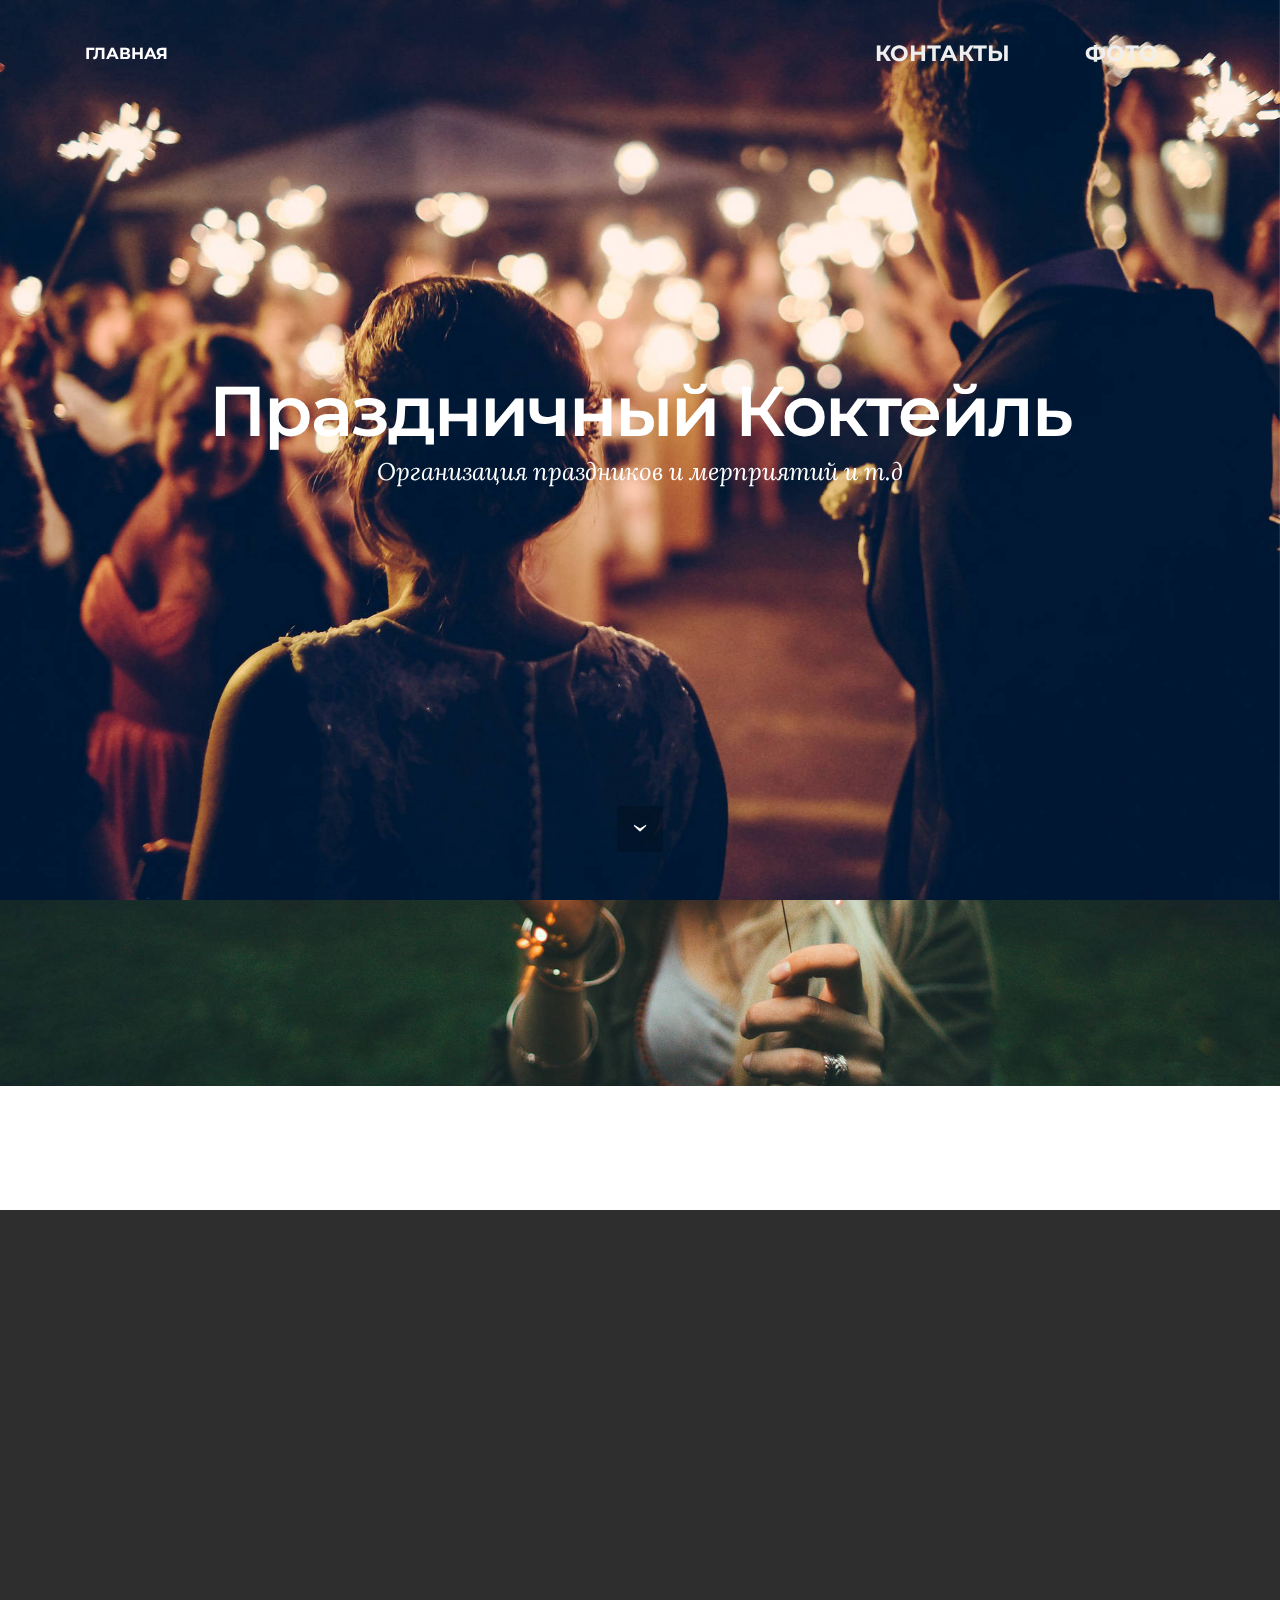
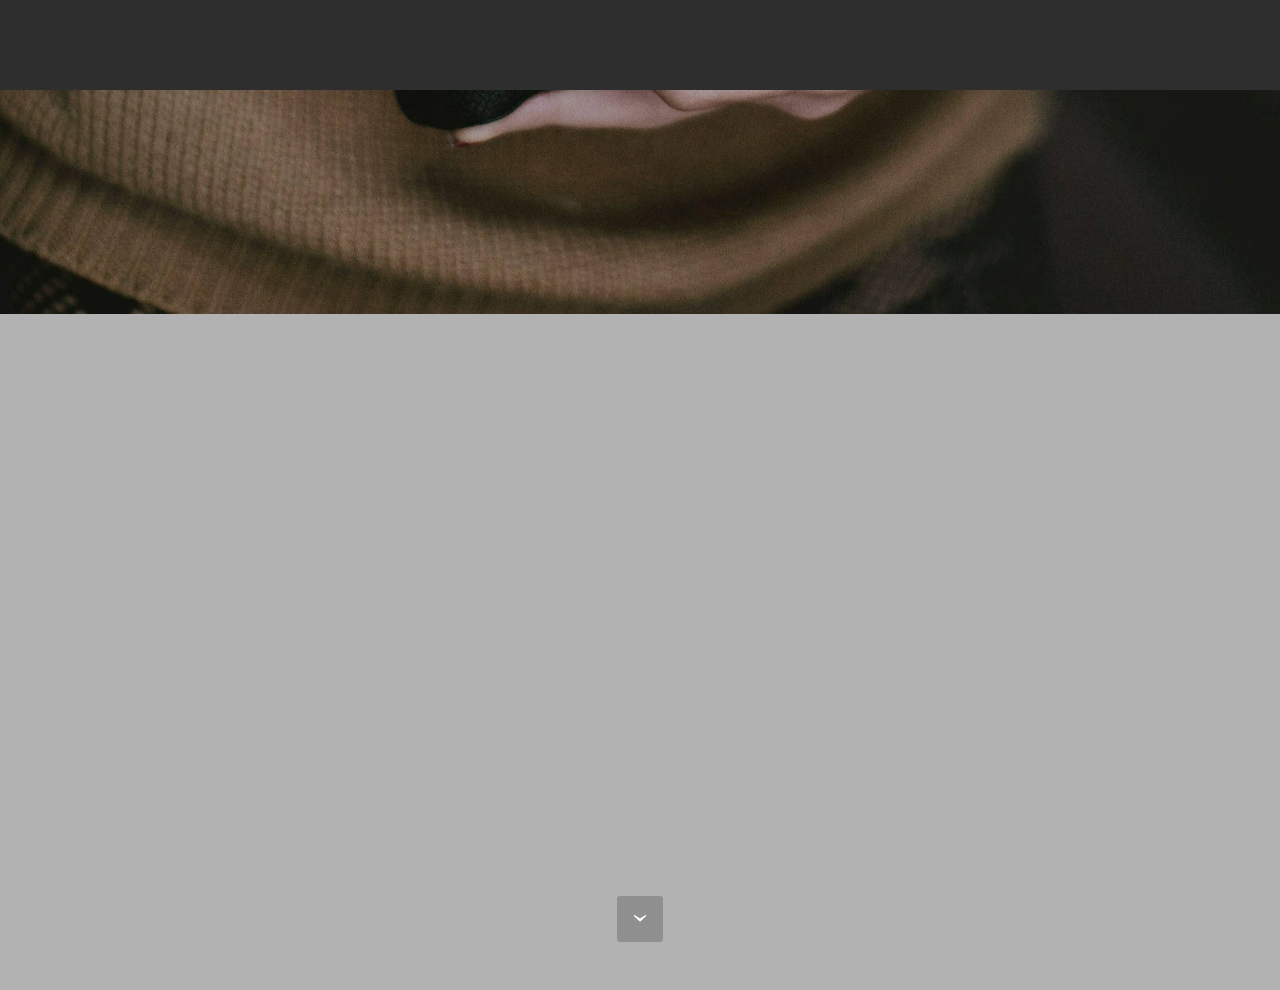
<file: index.html>
<!DOCTYPE html>
<html  >
<head>
  <!-- Site made with Mobirise Website Builder v4.10.0, https://mobirise.com -->
  <meta charset="UTF-8">
  <meta http-equiv="X-UA-Compatible" content="IE=edge">
  <meta name="generator" content="Mobirise v4.10.0, mobirise.com">
  <meta name="viewport" content="width=device-width, initial-scale=1, minimum-scale=1">
  <link rel="shortcut icon" href="assets/images/kisspng-clip-art-balloon-product-design-leaf-line-5ca76d8aa4e262.4778811615544764266754-128x305.png" type="image/x-icon">
  <meta name="description" content="">
  
  <title>Home</title>
  <link rel="stylesheet" href="https://fonts.googleapis.com/css?family=Montserrat:400,700">
  <link rel="stylesheet" href="https://fonts.googleapis.com/css?family=Raleway:100,100i,200,200i,300,300i,400,400i,500,500i,600,600i,700,700i,800,800i,900,900i">
  <link rel="stylesheet" href="https://fonts.googleapis.com/css?family=Lora:400,700,400italic,700italic&subset=latin">
  <link rel="stylesheet" href="assets/tether/tether.min.css">
  <link rel="stylesheet" href="assets/bootstrap/css/bootstrap.min.css">
  <link rel="stylesheet" href="assets/dropdown/css/style.css">
  <link rel="stylesheet" href="assets/animate.css/animate.min.css">
  <link rel="stylesheet" href="assets/socicon/css/styles.css">
  <link rel="stylesheet" href="assets/theme/css/style.css">
  <link rel="stylesheet" href="assets/mobirise/css/mbr-additional.css" type="text/css">
  
  
  
</head>
<body>
  <section id="menu-b" data-rv-view="10">

    <nav class="navbar navbar-dropdown transparent navbar-fixed-top bg-color">
        <div class="container">

            <div class="mbr-table">
                <div class="mbr-table-cell">

                    <div class="navbar-brand">
                        
                        <a class="navbar-caption" href="index.html">ГЛАВНАЯ</a>
                    </div>

                </div>
                <div class="mbr-table-cell">

                    <button class="navbar-toggler pull-xs-right hidden-md-up" type="button" data-toggle="collapse" data-target="#exCollapsingNavbar">
                        <div class="hamburger-icon"></div>
                    </button>

                    <ul class="nav-dropdown collapse pull-xs-right nav navbar-nav navbar-toggleable-sm" id="exCollapsingNavbar"><li class="nav-item"><a class="nav-link link" href="page1.html" target="_blank">КОНТАКТЫ</a></li><li class="nav-item"><a class="nav-link link" href="page1.html" target="_blank">ФОТО</a></li></ul>
                    <button hidden="" class="navbar-toggler navbar-close" type="button" data-toggle="collapse" data-target="#exCollapsingNavbar">
                        <div class="close-icon"></div>
                    </button>

                </div>
            </div>

        </div>
    </nav>

</section>

<section class="engine"><a href="https://mobirise.info/e">make a site</a></section><section class="mbr-section mbr-section-hero mbr-section-full mbr-section-with-arrow mbr-parallax-background mbr-after-navbar" id="header1-0" data-rv-view="0" style="background-image: url(assets/images/mbr-1920x1280.jpg);">

    

    <div class="mbr-table-cell">

        <div class="container">
            <div class="row">
                <div class="mbr-section col-md-10 col-md-offset-1 text-xs-center">

                    <h1 class="mbr-section-title display-1">Праздничный Коктейль</h1>
                    <p class="mbr-section-lead lead">Организация праздников и мерприятий и т.д</p>
                    
                </div>
            </div>
        </div>
    </div>

    <div class="mbr-arrow mbr-arrow-floating" aria-hidden="true"><a href="#social-buttons2-8"><i class="mbr-arrow-icon"></i></a></div>

</section>

<section class="mbr-section mbr-section-md-padding mbr-parallax-background" id="social-buttons2-8" data-rv-view="3" style="background-image: url(assets/images/mbr-2-1920x1280.jpg); padding-top: 90px; padding-bottom: 90px;">
    
    <div class="container">
        <div class="row">
            <div class="col-md-8 col-md-offset-2 text-xs-center">
                <h3 class="mbr-section-title display-2">МЫ В СОЦ СЕТЯХ</h3>
                <div>  <a class="btn btn-social btn-primary" title="Google+" target="_blank" href="https://plus.google.com/u/0/+Mobirise/posts"><i class="socicon socicon-googleplus"></i></a>  <a class="btn btn-social btn-primary" title="Instagram" target="_blank" href="https://www.instagram.com/prazdnichnyikokteil/?igshid=1ao86yoflrvuf"><i class="socicon socicon-instagram"></i></a>    <a class="btn btn-social btn-secondary" title="VKontakte" target="_blank" href="#"><i class="socicon socicon-vkontakte"></i></a>  </div>
            </div>
        </div>
    </div>
</section>

<section class="mbr-section mbr-section-md-padding mbr-footer footer2" id="contacts2-g" data-rv-view="5" style="background-color: rgb(46, 46, 46); padding-top: 90px; padding-bottom: 90px;">
    
    <div class="container">
        <div class="row">
            <div class="mbr-footer-content col-xs-12 col-md-3">
                <p><font color="#7c7c7c" face="Montserrat, sans-serif"><span style="font-size: 16px; letter-spacing: -1px;"><strong>АДРЕС</strong></span></font><br>РОССИЯ&nbsp;<br>ПЯТИГОРСК<br>ЕРМОЛОВА 6<br><br><br><font color="#7c7c7c" face="Montserrat, sans-serif"><span style="font-size: 16px; letter-spacing: -1px;"><strong>КОНТАКТЫ</strong></span></font><br>
Email: MINAKOVMAKSIM18@GMAIL/COM<br>
Phone: +790975158797<br></p>
            </div>
            <div class="mbr-footer-content col-xs-12 col-md-3"><div><font color="#7c7c7c" face="Montserrat, sans-serif"><span style="letter-spacing: -1px;"><strong></strong></span></font></div></div>
            <div class="col-xs-12 col-md-6">
                <div class="mbr-map"></div>
            </div>
        </div>
    </div>
</section>

<section class="mbr-section mbr-section-hero mbr-section-full header2 mbr-parallax-background" id="header2-1" data-rv-view="7" style="background-image: url(assets/images/mbr-1920x1079.jpg);">

    <div class="mbr-overlay" style="opacity: 0.3; background-color: rgb(0, 0, 0);">
    </div>

    <div class="mbr-table mbr-table-full">
        <div class="mbr-table-cell">

            <div class="container">
                <div class="mbr-section row">
                    <div class="mbr-table-md-up">
                        
                        
                        

                        <div class="mbr-table-cell col-md-5 content-size text-xs-center text-md-right">

                            <h3 class="mbr-section-title display-2"></h3>

                            <div class="mbr-section-text">
                                <p></p>
                            </div>

                            

                        </div>
                        <div class="mbr-table-cell mbr-valign-top mbr-left-padding-md-up col-md-7 image-size" style="width: 50%;">
                            <div class="mbr-figure"><img src="assets/images/coworkers.jpg"></div>
                        </div>

                    </div>
                </div>
            </div>

        </div>
    </div>

    <div class="mbr-arrow mbr-arrow-floating hidden-sm-down" aria-hidden="true"><a href="#next"><i class="mbr-arrow-icon"></i></a></div>

</section>


  <script src="assets/web/assets/jquery/jquery.min.js"></script>
  <script src="assets/tether/tether.min.js"></script>
  <script src="assets/bootstrap/js/bootstrap.min.js"></script>
  <script src="assets/dropdown/js/script.min.js"></script>
  <script src="assets/touch-swipe/jquery.touch-swipe.min.js"></script>
  <script src="assets/jarallax/jarallax.js"></script>
  <script src="assets/viewport-checker/jquery.viewportchecker.js"></script>
  <script src="assets/smooth-scroll/smooth-scroll.js"></script>
  <script src="assets/theme/js/script.js"></script>
  
  
  <input name="animation" type="hidden">
  </body>
</html>
</file>
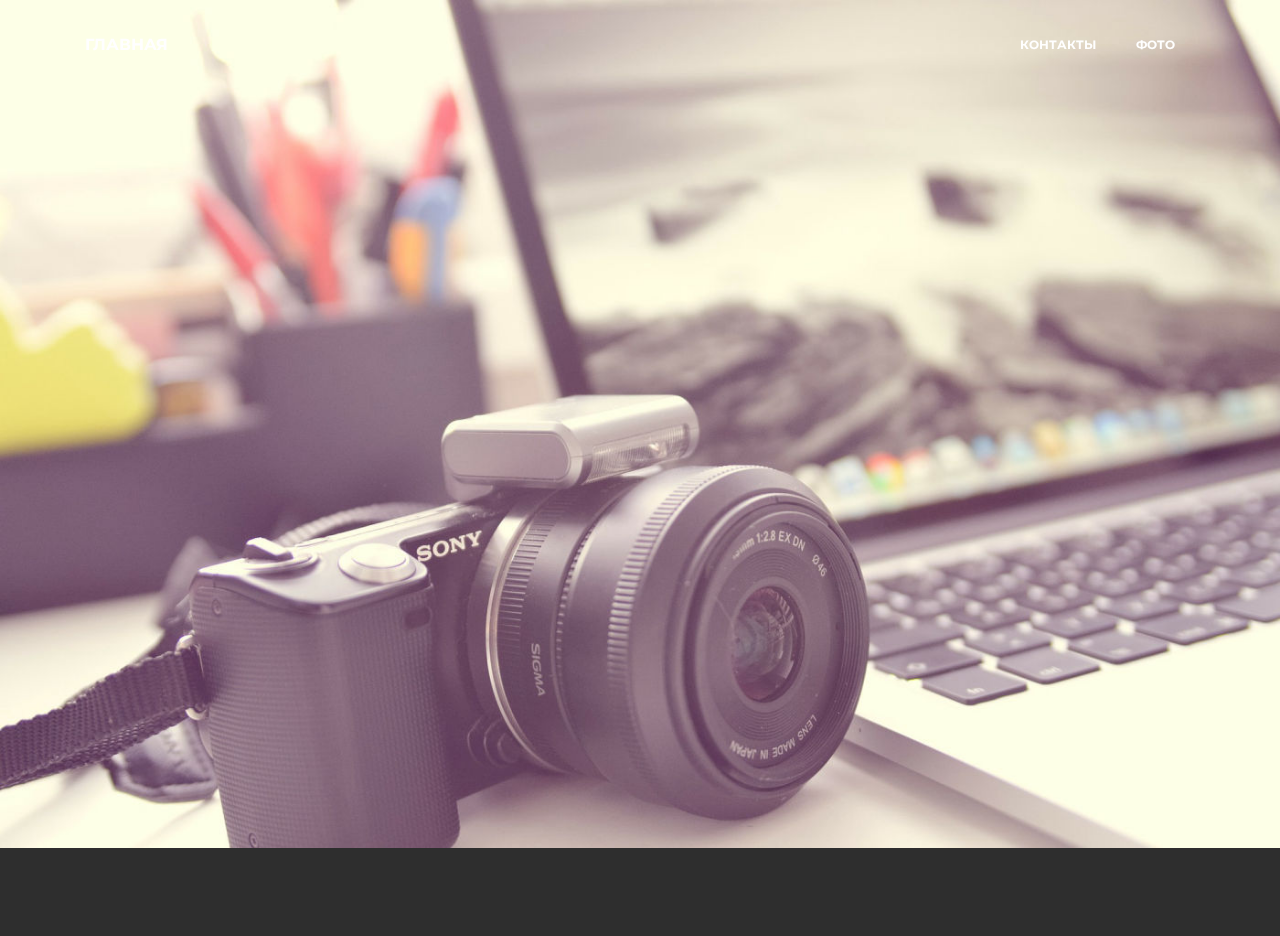
<file: page1.html>
<!DOCTYPE html>
<html  >
<head>
  <!-- Site made with Mobirise Website Builder v4.10.0, https://mobirise.com -->
  <meta charset="UTF-8">
  <meta http-equiv="X-UA-Compatible" content="IE=edge">
  <meta name="generator" content="Mobirise v4.10.0, mobirise.com">
  <meta name="viewport" content="width=device-width, initial-scale=1, minimum-scale=1">
  <link rel="shortcut icon" href="assets/images/kisspng-clip-art-balloon-product-design-leaf-line-5ca76d8aa4e262.4778811615544764266754-128x305.png" type="image/x-icon">
  <meta name="description" content="Website Builder Description">
  
  <title>PHOTO</title>
  <link rel="stylesheet" href="https://fonts.googleapis.com/css?family=Montserrat:400,700">
  <link rel="stylesheet" href="https://fonts.googleapis.com/css?family=Raleway:100,100i,200,200i,300,300i,400,400i,500,500i,600,600i,700,700i,800,800i,900,900i">
  <link rel="stylesheet" href="https://fonts.googleapis.com/css?family=Lora:400,700,400italic,700italic&subset=latin">
  <link rel="stylesheet" href="assets/tether/tether.min.css">
  <link rel="stylesheet" href="assets/bootstrap/css/bootstrap.min.css">
  <link rel="stylesheet" href="assets/dropdown/css/style.css">
  <link rel="stylesheet" href="assets/animate.css/animate.min.css">
  <link rel="stylesheet" href="assets/theme/css/style.css">
  <link rel="stylesheet" href="assets/mobirise/css/mbr-additional.css" type="text/css">
  
  
  
</head>
<body>
  <section id="menu-c" data-rv-view="12">

    <nav class="navbar navbar-dropdown transparent navbar-fixed-top bg-color">
        <div class="container">

            <div class="mbr-table">
                <div class="mbr-table-cell">

                    <div class="navbar-brand">
                        
                        <a class="navbar-caption" href="index.html">ГЛАВНАЯ</a>
                    </div>

                </div>
                <div class="mbr-table-cell">

                    <button class="navbar-toggler pull-xs-right hidden-md-up" type="button" data-toggle="collapse" data-target="#exCollapsingNavbar">
                        <div class="hamburger-icon"></div>
                    </button>

                    <ul class="nav-dropdown collapse pull-xs-right nav navbar-nav navbar-toggleable-sm" id="exCollapsingNavbar"><li class="nav-item"><a class="nav-link link" href="page1.html" target="_blank">КОНТАКТЫ</a></li><li class="nav-item"><a class="nav-link link" href="page1.html" target="_blank">ФОТО</a></li></ul>
                    <button hidden="" class="navbar-toggler navbar-close" type="button" data-toggle="collapse" data-target="#exCollapsingNavbar">
                        <div class="close-icon"></div>
                    </button>

                </div>
            </div>

        </div>
    </nav>

</section>

<section class="engine"><a href="https://mobirise.info/g">how to build a site for free</a></section><section class="mbr-section mbr-section-nopadding mbr-after-navbar" id="video1-d" data-rv-view="14">

    <div class="mbr-figure">
        <div><img src="assets/images/mbr-1400x927.jpg"></div>
        <div class="mbr-figure-caption">
            <div class="container"><p>Cut down the development time with drag-and-drop website builder.</p></div>
        </div>
    </div>

</section>


  <script src="assets/web/assets/jquery/jquery.min.js"></script>
  <script src="assets/tether/tether.min.js"></script>
  <script src="assets/bootstrap/js/bootstrap.min.js"></script>
  <script src="assets/viewport-checker/jquery.viewportchecker.js"></script>
  <script src="assets/smooth-scroll/smooth-scroll.js"></script>
  <script src="assets/dropdown/js/script.min.js"></script>
  <script src="assets/touch-swipe/jquery.touch-swipe.min.js"></script>
  <script src="assets/theme/js/script.js"></script>
  
  
  <input name="animation" type="hidden">
  </body>
</html>
</file>
<file: assets/dropdown/css/style.css>
.navbar-dropdown {
  left: 0;
  padding: 0;
  position: absolute;
  right: 0;
  top: 0;
  transition: all 0.45s ease;
  z-index: 1030; }
  .navbar-dropdown .navbar-brand {
    float: none;
    font-size: 0;
    padding: 1.25rem 0;
    position: relative;
    transition: padding 0.25s ease;
    white-space: nowrap; }
    .navbar-dropdown .navbar-brand::before {
      content: "";
      display: inline-block;
      height: 100%;
      vertical-align: middle; }
  .navbar-dropdown .navbar-logo,
  .navbar-dropdown .navbar-caption {
    display: inline-block;
    vertical-align: middle; }
  .navbar-dropdown .navbar-logo {
    margin-right: 0.8rem;
    transition: margin 0.3s ease-in-out; }
    .navbar-dropdown .navbar-logo img {
      height: 3.125rem;
      transition: all 0.3s ease-in-out; }
  .navbar-dropdown .mbr-table-cell {
    height: 5.625rem; }
  .navbar-dropdown .navbar-caption {
    font-family: "Montserrat";
    font-size: 1rem;
    font-weight: 700;
    white-space: normal; }
    .navbar-dropdown .navbar-caption, .navbar-dropdown .navbar-caption:hover {
      color: inherit;
      text-decoration: none; }
  .navbar-dropdown.navbar-fixed-top {
    position: fixed; }
  .navbar-dropdown.bg-color.transparent {
    background: none !important; }
  .navbar-dropdown.navbar-short .navbar-brand {
    padding: 0.625rem 0; }
  .navbar-dropdown.navbar-short .navbar-logo {
    margin-right: 0.5rem; }
    .navbar-dropdown.navbar-short .navbar-logo img {
      height: 2.375rem; }
  .navbar-dropdown.navbar-short .mbr-table-cell {
    height: 3.625rem; }
  .navbar-dropdown .navbar-close {
    left: 0.6875rem;
    position: fixed;
    top: 0.75rem;
    z-index: 1000; }
  .navbar-dropdown.opened {
    background: none !important; }
    .navbar-dropdown.opened .navbar-brand,
    .navbar-dropdown.opened .navbar-toggler {
      display: none; }
  .navbar-dropdown .hamburger-icon {
    content: "";
    width: 16px;
    -webkit-box-shadow: 0 -6px 0 1px,0 0 0 1px,0 6px 0 1px;
    -moz-box-shadow: 0 -6px 0 1px,0 0 0 1px,0 6px 0 1px;
    box-shadow: 0 -6px 0 1px,0 0 0 1px,0 6px 0 1px; }
  .navbar-dropdown .close-icon {
    position: relative;
    width: 21px;
    height: 21px;
    overflow: hidden; }
    .navbar-dropdown .close-icon::before, .navbar-dropdown .close-icon::after {
      content: '';
      position: absolute;
      height: 2px;
      width: 100%;
      top: 50%;
      left: 0;
      margin-top: -1px; }
    .navbar-dropdown .close-icon::before {
      transform: rotate(45deg);
      -ms-transform: rotate(45deg);
      -webkit-transform: rotate(45deg); }
    .navbar-dropdown .close-icon::after {
      transform: rotate(-45deg);
      -ms-transform: rotate(-45deg);
      -webkit-transform: rotate(-45deg); }

.dropdown-menu .dropdown-toggle[data-toggle="dropdown-submenu"]::after {
  border-bottom: 0.35em solid transparent;
  border-left: 0.35em solid;
  border-right: 0;
  border-top: 0.35em solid transparent;
  margin-left: 0.3rem; }

.dropdown-menu .dropdown-item:focus {
  outline: 0; }

.nav-dropdown {
  display: table !important;
  font-family: "Montserrat";
  font-size: 0.75rem;
  font-weight: 700;
  height: auto !important; }
  .nav-dropdown .nav-item {
    display: table-cell;
    float: none;
    vertical-align: middle; }
  .nav-dropdown .nav-btn {
    padding-left: 1rem; }
  .nav-dropdown .link {
    margin: 1.667em;
    padding: 0;
    transition: color .2s ease-in-out; }
    .nav-dropdown .link.dropdown-toggle {
      margin-right: 2.583em; }
      .nav-dropdown .link.dropdown-toggle::after {
        margin-left: .25rem;
        border-top: 0.35em solid;
        border-right: 0.35em solid transparent;
        border-left: 0.35em solid transparent;
        border-bottom: 0; }
      .nav-dropdown .link.dropdown-toggle::after {
        display: block;
        margin-top: -0.1667em;
        position: absolute;
        right: 1.3333em;
        top: 50%; }
      .nav-dropdown .link.dropdown-toggle[aria-expanded="true"] {
        margin: 0;
        padding: 1.667em 2.583em 1.667em 1.667em; }
  .nav-dropdown .link::after,
  .nav-dropdown .dropdown-item::after {
    color: inherit; }
  .nav-dropdown .btn {
    font-size: 0.75rem;
    font-weight: 700;
    letter-spacing: 0;
    margin-bottom: 0;
    padding-left: 1.25rem;
    padding-right: 1.25rem; }
  .nav-dropdown .dropdown-menu {
    border-radius: 0;
    border: 0;
    left: 0;
    margin: 0;
    padding-bottom: 1.25rem;
    padding-top: 1.25rem; }
  .nav-dropdown .dropdown-submenu {
    left: 100%;
    margin-left: 0.125rem;
    margin-top: -1.25rem;
    top: 0; }
  .nav-dropdown .dropdown-item {
    font-size: 0.8125rem;
    font-weight: 500;
    line-height: 2;
    padding: 0.3846em 4.615em 0.3846em 1.5385em;
    position: relative;
    transition: color .2s ease-in-out, background-color .2s ease-in-out; }
    .nav-dropdown .dropdown-item::after {
      margin-top: -0.3077em;
      position: absolute;
      right: 1.1538em;
      top: 50%; }
    .nav-dropdown .dropdown-item:focus, .nav-dropdown .dropdown-item:hover {
      background: none; }

@media (max-width: 767px) {
  .nav-dropdown.navbar-toggleable-sm {
    bottom: 0;
    display: none;
    left: 0;
    overflow-x: hidden;
    position: fixed;
    top: 0;
    transform: translateX(-100%);
    -ms-transform: translateX(-100%);
    -webkit-transform: translateX(-100%);
    width: 18.75rem;
    z-index: 999; } }
.nav-dropdown.navbar-toggleable-xl {
  bottom: 0;
  display: none;
  left: 0;
  overflow-x: hidden;
  position: fixed;
  top: 0;
  transform: translateX(-100%);
  -ms-transform: translateX(-100%);
  -webkit-transform: translateX(-100%);
  width: 18.75rem;
  z-index: 999; }

.nav-dropdown-sm {
  display: block !important;
  overflow-x: hidden;
  overflow: auto;
  padding-top: 3.875rem; }
  .nav-dropdown-sm::after {
    content: "";
    display: block;
    height: 3rem;
    width: 100%; }
  .nav-dropdown-sm.collapse.in ~ .navbar-close {
    display: block !important; }
  .nav-dropdown-sm.collapsing, .nav-dropdown-sm.collapse.in {
    transform: translateX(0);
    -ms-transform: translateX(0);
    -webkit-transform: translateX(0);
    transition: all 0.25s ease-out;
    -webkit-transition: all 0.25s ease-out; }
  .nav-dropdown-sm.collapsing[aria-expanded="false"] {
    transform: translateX(-100%);
    -ms-transform: translateX(-100%);
    -webkit-transform: translateX(-100%); }
  .nav-dropdown-sm .nav-item {
    display: block;
    margin-left: 0 !important;
    padding-left: 0; }
  .nav-dropdown-sm .link,
  .nav-dropdown-sm .dropdown-item {
    border-top: 1px dotted rgba(255, 255, 255, 0.1);
    font-size: 0.8125rem;
    line-height: 1.6;
    margin: 0 !important;
    padding: 0.875rem 2.4rem 0.875rem 1.5625rem !important;
    position: relative;
    white-space: normal; }
    .nav-dropdown-sm .link:focus, .nav-dropdown-sm .link:hover,
    .nav-dropdown-sm .dropdown-item:focus,
    .nav-dropdown-sm .dropdown-item:hover {
      background: rgba(0, 0, 0, 0.2) !important; }
  .nav-dropdown-sm .nav-btn {
    position: relative;
    padding: 1.5625rem 1.5625rem 0 1.5625rem; }
    .nav-dropdown-sm .nav-btn::before {
      border-top: 1px dotted rgba(255, 255, 255, 0.1);
      content: "";
      left: 0;
      position: absolute;
      top: 0;
      width: 100%; }
    .nav-dropdown-sm .nav-btn + .nav-btn {
      padding-top: 0.625rem; }
      .nav-dropdown-sm .nav-btn + .nav-btn::before {
        display: none; }
  .nav-dropdown-sm .btn {
    padding: 0.625rem 0; }
  .nav-dropdown-sm .dropdown-toggle::after {
    position: absolute;
    right: 1.25rem;
    top: 50%;
    margin-top: -0.154em; }
  .nav-dropdown-sm .dropdown-toggle[data-toggle="dropdown-submenu"]::after {
    margin-left: .25rem;
    border-top: 0.35em solid;
    border-right: 0.35em solid transparent;
    border-left: 0.35em solid transparent;
    border-bottom: 0; }
  .nav-dropdown-sm .dropdown-toggle[data-toggle="dropdown-submenu"][aria-expanded="true"]::after {
    border-top: 0;
    border-right: 0.35em solid transparent;
    border-left: 0.35em solid transparent;
    border-bottom: 0.35em solid; }
  .nav-dropdown-sm .dropdown-menu {
    margin: 0;
    padding: 0;
    position: relative;
    top: 0;
    left: 0;
    width: 100%;
    border: 0;
    float: none;
    border-radius: 0;
    background: none; }

.is-builder .nav-dropdown.collapsing {
  transition: none !important; }

/*# sourceMappingURL=style.css.map */
</file>
<file: assets/socicon/css/styles.css>
@charset "UTF-8";

@font-face {
  font-family: "socicon";
  src:url("../fonts/socicon.eot");
  src:url("../fonts/socicon.eot?#iefix") format("embedded-opentype"),
    url("../fonts/socicon.woff") format("woff"),
    url("../fonts/socicon.ttf") format("truetype"),
    url("../fonts/socicon.svg#socicon") format("svg");
  font-weight: normal;
  font-style: normal;

}

[data-icon]:before {
  font-family: "socicon" !important;
  content: attr(data-icon);
  font-style: normal !important;
  font-weight: normal !important;
  font-variant: normal !important;
  text-transform: none !important;
  speak: none;
  line-height: 1;
  -webkit-font-smoothing: antialiased;
  -moz-osx-font-smoothing: grayscale;
}

[class^="socicon-"]:before,
[class*=" socicon-"]:before {
  font-family: "socicon" !important;
  font-style: normal !important;
  font-weight: normal !important;
  font-variant: normal !important;
  text-transform: none !important;
  speak: none;
  line-height: 1;
  -webkit-font-smoothing: antialiased;
  -moz-osx-font-smoothing: grayscale;
}

.socicon-modelmayhem:before {
  content: "\e000";
}
.socicon-mixcloud:before {
  content: "\e001";
}
.socicon-drupal:before {
  content: "\e002";
}
.socicon-swarm:before {
  content: "\e003";
}
.socicon-istock:before {
  content: "\e004";
}
.socicon-yammer:before {
  content: "\e005";
}
.socicon-ello:before {
  content: "\e006";
}
.socicon-stackoverflow:before {
  content: "\e007";
}
.socicon-persona:before {
  content: "\e008";
}
.socicon-triplej:before {
  content: "\e009";
}
.socicon-houzz:before {
  content: "\e00a";
}
.socicon-rss:before {
  content: "\e00b";
}
.socicon-paypal:before {
  content: "\e00c";
}
.socicon-odnoklassniki:before {
  content: "\e00d";
}
.socicon-airbnb:before {
  content: "\e00e";
}
.socicon-periscope:before {
  content: "\e00f";
}
.socicon-outlook:before {
  content: "\e010";
}
.socicon-coderwall:before {
  content: "\e011";
}
.socicon-tripadvisor:before {
  content: "\e012";
}
.socicon-appnet:before {
  content: "\e013";
}
.socicon-goodreads:before {
  content: "\e014";
}
.socicon-tripit:before {
  content: "\e015";
}
.socicon-lanyrd:before {
  content: "\e016";
}
.socicon-slideshare:before {
  content: "\e017";
}
.socicon-buffer:before {
  content: "\e018";
}
.socicon-disqus:before {
  content: "\e019";
}
.socicon-vkontakte:before {
  content: "\e01a";
}
.socicon-whatsapp:before {
  content: "\e01b";
}
.socicon-patreon:before {
  content: "\e01c";
}
.socicon-storehouse:before {
  content: "\e01d";
}
.socicon-pocket:before {
  content: "\e01e";
}
.socicon-mail:before {
  content: "\e01f";
}
.socicon-blogger:before {
  content: "\e020";
}
.socicon-technorati:before {
  content: "\e021";
}
.socicon-reddit:before {
  content: "\e022";
}
.socicon-dribbble:before {
  content: "\e023";
}
.socicon-stumbleupon:before {
  content: "\e024";
}
.socicon-digg:before {
  content: "\e025";
}
.socicon-envato:before {
  content: "\e026";
}
.socicon-behance:before {
  content: "\e027";
}
.socicon-delicious:before {
  content: "\e028";
}
.socicon-deviantart:before {
  content: "\e029";
}
.socicon-forrst:before {
  content: "\e02a";
}
.socicon-play:before {
  content: "\e02b";
}
.socicon-zerply:before {
  content: "\e02c";
}
.socicon-wikipedia:before {
  content: "\e02d";
}
.socicon-apple:before {
  content: "\e02e";
}
.socicon-flattr:before {
  content: "\e02f";
}
.socicon-github:before {
  content: "\e030";
}
.socicon-renren:before {
  content: "\e031";
}
.socicon-friendfeed:before {
  content: "\e032";
}
.socicon-newsvine:before {
  content: "\e033";
}
.socicon-identica:before {
  content: "\e034";
}
.socicon-bebo:before {
  content: "\e035";
}
.socicon-zynga:before {
  content: "\e036";
}
.socicon-steam:before {
  content: "\e037";
}
.socicon-xbox:before {
  content: "\e038";
}
.socicon-windows:before {
  content: "\e039";
}
.socicon-qq:before {
  content: "\e03a";
}
.socicon-douban:before {
  content: "\e03b";
}
.socicon-meetup:before {
  content: "\e03c";
}
.socicon-playstation:before {
  content: "\e03d";
}
.socicon-android:before {
  content: "\e03e";
}
.socicon-snapchat:before {
  content: "\e03f";
}
.socicon-twitter:before {
  content: "\e040";
}
.socicon-facebook:before {
  content: "\e041";
}
.socicon-googleplus:before {
  content: "\e042";
}
.socicon-pinterest:before {
  content: "\e043";
}
.socicon-foursquare:before {
  content: "\e044";
}
.socicon-yahoo:before {
  content: "\e045";
}
.socicon-skype:before {
  content: "\e046";
}
.socicon-yelp:before {
  content: "\e047";
}
.socicon-feedburner:before {
  content: "\e048";
}
.socicon-linkedin:before {
  content: "\e049";
}
.socicon-viadeo:before {
  content: "\e04a";
}
.socicon-xing:before {
  content: "\e04b";
}
.socicon-myspace:before {
  content: "\e04c";
}
.socicon-soundcloud:before {
  content: "\e04d";
}
.socicon-spotify:before {
  content: "\e04e";
}
.socicon-grooveshark:before {
  content: "\e04f";
}
.socicon-lastfm:before {
  content: "\e050";
}
.socicon-youtube:before {
  content: "\e051";
}
.socicon-vimeo:before {
  content: "\e052";
}
.socicon-dailymotion:before {
  content: "\e053";
}
.socicon-vine:before {
  content: "\e054";
}
.socicon-flickr:before {
  content: "\e055";
}
.socicon-500px:before {
  content: "\e056";
}
.socicon-wordpress:before {
  content: "\e058";
}
.socicon-tumblr:before {
  content: "\e059";
}
.socicon-twitch:before {
  content: "\e05a";
}
.socicon-8tracks:before {
  content: "\e05b";
}
.socicon-amazon:before {
  content: "\e05c";
}
.socicon-icq:before {
  content: "\e05d";
}
.socicon-smugmug:before {
  content: "\e05e";
}
.socicon-ravelry:before {
  content: "\e05f";
}
.socicon-weibo:before {
  content: "\e060";
}
.socicon-baidu:before {
  content: "\e061";
}
.socicon-angellist:before {
  content: "\e062";
}
.socicon-ebay:before {
  content: "\e063";
}
.socicon-imdb:before {
  content: "\e064";
}
.socicon-stayfriends:before {
  content: "\e065";
}
.socicon-residentadvisor:before {
  content: "\e066";
}
.socicon-google:before {
  content: "\e067";
}
.socicon-yandex:before {
  content: "\e068";
}
.socicon-sharethis:before {
  content: "\e069";
}
.socicon-bandcamp:before {
  content: "\e06a";
}
.socicon-itunes:before {
  content: "\e06b";
}
.socicon-deezer:before {
  content: "\e06c";
}
.socicon-telegram:before {
  content: "\e06e";
}
.socicon-openid:before {
  content: "\e06f";
}
.socicon-amplement:before {
  content: "\e070";
}
.socicon-viber:before {
  content: "\e071";
}
.socicon-zomato:before {
  content: "\e072";
}
.socicon-draugiem:before {
  content: "\e074";
}
.socicon-endomodo:before {
  content: "\e075";
}
.socicon-filmweb:before {
  content: "\e076";
}
.socicon-stackexchange:before {
  content: "\e077";
}
.socicon-wykop:before {
  content: "\e078";
}
.socicon-teamspeak:before {
  content: "\e079";
}
.socicon-teamviewer:before {
  content: "\e07a";
}
.socicon-ventrilo:before {
  content: "\e07b";
}
.socicon-younow:before {
  content: "\e07c";
}
.socicon-raidcall:before {
  content: "\e07d";
}
.socicon-mumble:before {
  content: "\e07e";
}
.socicon-medium:before {
  content: "\e06d";
}
.socicon-bebee:before {
  content: "\e07f";
}
.socicon-hitbox:before {
  content: "\e080";
}
.socicon-reverbnation:before {
  content: "\e081";
}
.socicon-formulr:before {
  content: "\e082";
}
.socicon-instagram:before {
  content: "\e057";
}
.socicon-battlenet:before {
  content: "\e083";
}
.socicon-chrome:before {
  content: "\e084";
}
.socicon-discord:before {
  content: "\e086";
}
.socicon-issuu:before {
  content: "\e087";
}
.socicon-macos:before {
  content: "\e088";
}
.socicon-firefox:before {
  content: "\e089";
}
.socicon-opera:before {
  content: "\e08d";
}
.socicon-keybase:before {
  content: "\e090";
}
.socicon-alliance:before {
  content: "\e091";
}
.socicon-livejournal:before {
  content: "\e092";
}
.socicon-googlephotos:before {
  content: "\e093";
}
.socicon-horde:before {
  content: "\e094";
}
.socicon-etsy:before {
  content: "\e095";
}
.socicon-zapier:before {
  content: "\e096";
}
.socicon-google-scholar:before {
  content: "\e097";
}
.socicon-researchgate:before {
  content: "\e098";
}
.socicon-wechat:before {
  content: "\e099";
}
.socicon-strava:before {
  content: "\e09a";
}
.socicon-line:before {
  content: "\e09b";
}
.socicon-lyft:before {
  content: "\e09c";
}
.socicon-uber:before {
  content: "\e09d";
}
.socicon-songkick:before {
  content: "\e09e";
}
.socicon-viewbug:before {
  content: "\e09f";
}
.socicon-googlegroups:before {
  content: "\e0a0";
}
.socicon-quora:before {
  content: "\e073";
}
.socicon-diablo:before {
  content: "\e085";
}
.socicon-blizzard:before {
  content: "\e0a1";
}
.socicon-hearthstone:before {
  content: "\e08b";
}
.socicon-heroes:before {
  content: "\e08a";
}
.socicon-overwatch:before {
  content: "\e08c";
}
.socicon-warcraft:before {
  content: "\e08e";
}
.socicon-starcraft:before {
  content: "\e08f";
}
.socicon-beam:before {
  content: "\e0a2";
}
.socicon-curse:before {
  content: "\e0a3";
}
.socicon-player:before {
  content: "\e0a4";
}
.socicon-streamjar:before {
  content: "\e0a5";
}
.socicon-nintendo:before {
  content: "\e0a6";
}
.socicon-hellocoton:before {
  content: "\e0a7";
}
</file>
<file: assets/theme/css/style.css>
.engine {
	position: absolute;
	text-indent: -2400px;
	text-align: center;
	padding: 0;
	top: 0;
	left: -2400px;
}/*!
 * Default theme v2 (https://mobirise.com/)
 * Copyright 2016 Mobirise
 */
.container {
  position: relative; }

.btn {
  margin-bottom: 0.5rem; }
  .btn + .btn {
    margin-left: 1rem; }
  @media (max-width: 767px) {
    .btn {
      white-space: normal; }
      .btn + .btn {
        margin-left: 0; } }

.bg-primary {
  background-color: #c0a375 !important; }

.bg-success {
  background-color: #90a878 !important; }

.bg-info {
  background-color: #7e9b9f !important; }

.bg-warning {
  background-color: #f3c649 !important; }

.bg-danger {
  background-color: #f28281 !important; }

.bg-none {
  background: none !important; }

.btn {
  font-family: 'Montserrat', sans-serif;
  font-weight: 500;
  letter-spacing: 2px;
  padding: 0.75rem 2.1875rem;
  font-size: 0.75rem;
  line-height: 1.5;
  border-radius: 3px;
  -webkit-transition: all .3s ease-in-out;
  -moz-transition: all .3s ease-in-out;
  transition: all .3s ease-in-out; }

.btn-sm {
  padding: 0.625rem 2.1874rem;
  font-size: 0.9687rem;
  line-height: 1.5;
  border-radius: 3px;
  font-family: "Lora";
  font-style: italic;
  font-weight: 400;
  letter-spacing: 0px; }

.btn-lg {
  padding: 0.75rem 2.1874rem;
  font-size: 0.9687rem;
  line-height: 1.3333333333;
  border-radius: 3px; }

.btn-xlg {
  padding: 0.75rem 2.1874rem;
  font-size: 1.1875rem;
  line-height: 1.3333333333;
  border-radius: 3px; }

.btn-primary {
  background-color: #c0a375;
  border-color: #c0a375;
  box-shadow: none;
  color: #fff; }
  .btn-primary:hover {
    color: #fff;
    background-color: #a07e49;
    border-color: #a07e49;
    box-shadow: none; }
  .btn-primary:focus, .btn-primary.focus {
    color: #fff;
    background-color: #a07e49;
    border-color: #a07e49; }
  .btn-primary:active, .btn-primary.active {
    color: #fff;
    background-color: #a07e49;
    border-color: #a07e49;
    background-image: none;
    box-shadow: none; }
  .btn-primary.disabled, .btn-primary:disabled {
    color: #fff !important;
    background-color: #a07e49 !important;
    border-color: #a07e49 !important;
    opacity: 0.85; }

.btn-secondary {
  background-color: #bfcecb;
  border-color: #bfcecb;
  box-shadow: none;
  color: #fff; }
  .btn-secondary:hover {
    color: #fff;
    background-color: #94ada8;
    border-color: #94ada8;
    box-shadow: none; }
  .btn-secondary:focus, .btn-secondary.focus {
    color: #fff;
    background-color: #94ada8;
    border-color: #94ada8; }
  .btn-secondary:active, .btn-secondary.active {
    color: #fff;
    background-color: #94ada8;
    border-color: #94ada8;
    background-image: none;
    box-shadow: none; }
  .btn-secondary.disabled, .btn-secondary:disabled {
    color: #fff !important;
    background-color: #94ada8 !important;
    border-color: #94ada8 !important;
    opacity: 0.85; }

.btn-info {
  background-color: #7e9b9f;
  border-color: #7e9b9f;
  box-shadow: none;
  color: #fff; }
  .btn-info:hover {
    color: #fff;
    background-color: #597478;
    border-color: #597478;
    box-shadow: none; }
  .btn-info:focus, .btn-info.focus {
    color: #fff;
    background-color: #597478;
    border-color: #597478; }
  .btn-info:active, .btn-info.active {
    color: #fff;
    background-color: #597478;
    border-color: #597478;
    background-image: none;
    box-shadow: none; }
  .btn-info.disabled, .btn-info:disabled {
    color: #fff !important;
    background-color: #597478 !important;
    border-color: #597478 !important;
    opacity: 0.85; }

.btn-success {
  background-color: #90a878;
  border-color: #90a878;
  box-shadow: none;
  color: #fff; }
  .btn-success:hover {
    color: #fff;
    background-color: #6a8153;
    border-color: #6a8153;
    box-shadow: none; }
  .btn-success:focus, .btn-success.focus {
    color: #fff;
    background-color: #6a8153;
    border-color: #6a8153; }
  .btn-success:active, .btn-success.active {
    color: #fff;
    background-color: #6a8153;
    border-color: #6a8153;
    background-image: none;
    box-shadow: none; }
  .btn-success.disabled, .btn-success:disabled {
    color: #fff !important;
    background-color: #6a8153 !important;
    border-color: #6a8153 !important;
    opacity: 0.85; }

.btn-warning {
  background-color: #f3c649;
  border-color: #f3c649;
  box-shadow: none;
  color: #fff; }
  .btn-warning:hover {
    color: #fff;
    background-color: #e1a90f;
    border-color: #e1a90f;
    box-shadow: none; }
  .btn-warning:focus, .btn-warning.focus {
    color: #fff;
    background-color: #e1a90f;
    border-color: #e1a90f; }
  .btn-warning:active, .btn-warning.active {
    color: #fff;
    background-color: #e1a90f;
    border-color: #e1a90f;
    background-image: none;
    box-shadow: none; }
  .btn-warning.disabled, .btn-warning:disabled {
    color: #fff !important;
    background-color: #e1a90f !important;
    border-color: #e1a90f !important;
    opacity: 0.85; }

.btn-danger {
  background-color: #f28281;
  border-color: #f28281;
  box-shadow: none;
  color: #fff; }
  .btn-danger:hover {
    color: #fff;
    background-color: #eb3d3c;
    border-color: #eb3d3c;
    box-shadow: none; }
  .btn-danger:focus, .btn-danger.focus {
    color: #fff;
    background-color: #eb3d3c;
    border-color: #eb3d3c; }
  .btn-danger:active, .btn-danger.active {
    color: #fff;
    background-color: #eb3d3c;
    border-color: #eb3d3c;
    background-image: none;
    box-shadow: none; }
  .btn-danger.disabled, .btn-danger:disabled {
    color: #fff !important;
    background-color: #eb3d3c !important;
    border-color: #eb3d3c !important;
    opacity: 0.85; }

.btn-white {
  background-color: #fff;
  border-color: #fff;
  box-shadow: none;
  color: #535353; }
  .btn-white:hover {
    color: #fff;
    background-color: #d4d4d4;
    border-color: #d4d4d4;
    box-shadow: none; }
  .btn-white:focus, .btn-white.focus {
    color: #fff;
    background-color: #d4d4d4;
    border-color: #d4d4d4; }
  .btn-white:active, .btn-white.active {
    color: #fff;
    background-color: #d4d4d4;
    border-color: #d4d4d4;
    background-image: none;
    box-shadow: none; }
  .btn-white.disabled, .btn-white:disabled {
    color: #fff !important;
    background-color: #d4d4d4 !important;
    border-color: #d4d4d4 !important;
    opacity: 0.85; }

.btn-black {
  background-color: #535353;
  border-color: #535353;
  box-shadow: none;
  color: #fff; }
  .btn-black:hover {
    color: #fff;
    background-color: #2d2d2d;
    border-color: #2d2d2d;
    box-shadow: none; }
  .btn-black:focus, .btn-black.focus {
    color: #fff;
    background-color: #2d2d2d;
    border-color: #2d2d2d; }
  .btn-black:active, .btn-black.active {
    color: #fff;
    background-color: #2d2d2d;
    border-color: #2d2d2d;
    background-image: none;
    box-shadow: none; }
  .btn-black.disabled, .btn-black:disabled {
    color: #fff !important;
    background-color: #2d2d2d !important;
    border-color: #2d2d2d !important;
    opacity: 0.85; }

.btn-primary-outline {
  background: none;
  border-color: #8e7041;
  color: #8e7041; }
  .btn-primary-outline:focus, .btn-primary-outline.focus, .btn-primary-outline:active, .btn-primary-outline.active {
    color: #fff;
    background-color: #c0a375;
    border-color: #c0a375; }
  .btn-primary-outline:hover {
    color: #fff;
    background-color: #c0a375;
    border-color: #c0a375; }
  .btn-primary-outline.disabled, .btn-primary-outline:disabled {
    color: #fff !important;
    background-color: #c0a375 !important;
    border-color: #c0a375 !important;
    opacity: 0.85; }

.btn-secondary-outline {
  background: none;
  border-color: #85a29c;
  color: #85a29c; }
  .btn-secondary-outline:focus, .btn-secondary-outline.focus, .btn-secondary-outline:active, .btn-secondary-outline.active {
    color: #fff;
    background-color: #bfcecb;
    border-color: #bfcecb; }
  .btn-secondary-outline:hover {
    color: #fff;
    background-color: #bfcecb;
    border-color: #bfcecb; }
  .btn-secondary-outline.disabled, .btn-secondary-outline:disabled {
    color: #fff !important;
    background-color: #bfcecb !important;
    border-color: #bfcecb !important;
    opacity: 0.85; }

.btn-info-outline {
  background: none;
  border-color: #4e6669;
  color: #4e6669; }
  .btn-info-outline:focus, .btn-info-outline.focus, .btn-info-outline:active, .btn-info-outline.active {
    color: #fff;
    background-color: #7e9b9f;
    border-color: #7e9b9f; }
  .btn-info-outline:hover {
    color: #fff;
    background-color: #7e9b9f;
    border-color: #7e9b9f; }
  .btn-info-outline.disabled, .btn-info-outline:disabled {
    color: #fff !important;
    background-color: #7e9b9f !important;
    border-color: #7e9b9f !important;
    opacity: 0.85; }

.btn-success-outline {
  background: none;
  border-color: #5d7149;
  color: #5d7149; }
  .btn-success-outline:focus, .btn-success-outline.focus, .btn-success-outline:active, .btn-success-outline.active {
    color: #fff;
    background-color: #90a878;
    border-color: #90a878; }
  .btn-success-outline:hover {
    color: #fff;
    background-color: #90a878;
    border-color: #90a878; }
  .btn-success-outline.disabled, .btn-success-outline:disabled {
    color: #fff !important;
    background-color: #90a878 !important;
    border-color: #90a878 !important;
    opacity: 0.85; }

.btn-warning-outline {
  background: none;
  border-color: #c9970d;
  color: #c9970d; }
  .btn-warning-outline:focus, .btn-warning-outline.focus, .btn-warning-outline:active, .btn-warning-outline.active {
    color: #fff;
    background-color: #f3c649;
    border-color: #f3c649; }
  .btn-warning-outline:hover {
    color: #fff;
    background-color: #f3c649;
    border-color: #f3c649; }
  .btn-warning-outline.disabled, .btn-warning-outline:disabled {
    color: #fff !important;
    background-color: #f3c649 !important;
    border-color: #f3c649 !important;
    opacity: 0.85; }

.btn-danger-outline {
  background: none;
  border-color: #e82625;
  color: #e82625; }
  .btn-danger-outline:focus, .btn-danger-outline.focus, .btn-danger-outline:active, .btn-danger-outline.active {
    color: #fff;
    background-color: #f28281;
    border-color: #f28281; }
  .btn-danger-outline:hover {
    color: #fff;
    background-color: #f28281;
    border-color: #f28281; }
  .btn-danger-outline.disabled, .btn-danger-outline:disabled {
    color: #fff !important;
    background-color: #f28281 !important;
    border-color: #f28281 !important;
    opacity: 0.85; }

.btn-white-outline {
  background: none;
  border-color: #fff;
  color: #fff; }
  .btn-white-outline:focus, .btn-white-outline.focus, .btn-white-outline:active, .btn-white-outline.active {
    color: #535353;
    background-color: #fff;
    border-color: #fff; }
  .btn-white-outline:hover {
    color: #535353;
    background-color: #fff;
    border-color: #fff; }
  .btn-white-outline.disabled, .btn-white-outline:disabled {
    color: #535353 !important;
    background-color: #fff !important;
    border-color: #fff !important;
    opacity: 0.85; }

.btn-black-outline {
  background: none;
  border-color: #202020;
  color: #202020; }
  .btn-black-outline:focus, .btn-black-outline.focus, .btn-black-outline:active, .btn-black-outline.active {
    color: #fff;
    background-color: #535353;
    border-color: #535353; }
  .btn-black-outline:hover {
    color: #fff;
    background-color: #535353;
    border-color: #535353; }
  .btn-black-outline.disabled, .btn-black-outline:disabled {
    color: #fff !important;
    background-color: #535353 !important;
    border-color: #535353 !important;
    opacity: 0.85; }

a.mbr-iconfont:hover {
  text-decoration: none; }

.btn-social {
  font-size: 20px;
  border-radius: 50%;
  padding: 0;
  width: 44px;
  height: 44px;
  line-height: 44px;
  text-align: center;
  position: relative;
  border: 2px solid #c0a375;
  color: #232323; }
  .btn-social i {
    top: 0;
    line-height: 44px;
    width: 44px; }
  .btn-social:hover {
    color: #fff;
    background: #c0a375; }
  .btn-social + .btn {
    margin-left: 0.1rem; }

p.lead,
.lead p {
  font-size: 1.07rem;
  font-weight: 300;
  margin-bottom: 2.3125rem; }

.article .lead p, .article .lead ul, .article .lead ol, .article .lead pre, .article .lead blockquote {
  margin-bottom: 0; }

.lead {
  font-size: 1.07rem;
  font-weight: 300; }
  .lead a {
    font-family: "Lora";
    font-style: italic;
    font-weight: 400; }
    .lead a, .lead a:hover {
      color: #c0a375;
      text-decoration: none; }
  .lead h1 {
    font-size: 3rem;
    font-weight: 600;
    letter-spacing: -1px;
    margin-bottom: 1.605rem; }
  .lead h2 {
    font-size: 2.5rem;
    font-weight: 600;
    letter-spacing: -1px;
    margin-bottom: 1.605rem; }
  .lead h3 {
    font-size: 2rem;
    font-weight: 600;
    margin-bottom: 1.605rem; }
  .lead h4 {
    font-size: 1.5rem;
    font-weight: 600;
    margin-bottom: 1.605rem; }
  .lead blockquote {
    font-family: "Lora";
    font-style: italic;
    padding: 10px 0 10px 20px;
    border-left: 4px solid #c39f76;
    font-size: 1.09rem;
    position: relative; }
  .lead ul, .lead ol, .lead pre, .lead blockquote {
    margin-bottom: 2.3125rem; }
  .lead pre {
    background: #f4f4f4;
    padding: 10px 24px;
    white-space: pre-wrap; }

.display-1 {
  font-size: 4.39rem;
  font-weight: 600;
  letter-spacing: -2px;
  margin-bottom: 0.2843em;
  margin-top: 3.9rem; }

.display-2 {
  font-size: 3rem;
  font-weight: 600;
  letter-spacing: -1px;
  margin-bottom: 1.5625rem;
  margin-top: 3.5rem; }

.display-3 {
  font-size: 2.5rem;
  font-weight: 600;
  margin-top: 3.2rem;
  margin-bottom: 2rem; }

.display-4 {
  font-size: 2rem;
  font-weight: 600;
  margin-top: 2.3rem;
  margin-bottom: 1.8rem; }

.modal-backdrop {
  background: -webkit-linear-gradient(left, #564740, #3a414a);
  background: -moz-linear-gradient(left, #564740, #3a414a);
  background: -o-linear-gradient(left, #564740, #3a414a);
  background: -ms-linear-gradient(left, #564740, #3a414a);
  background: linear-gradient(left, #564740, #3a414a);
  opacity: 0.94; }

.form-control {
  background-color: #f5f5f5;
  border-radius: 3px;
  box-shadow: none;
  color: #565656;
  font-size: 0.875rem;
  line-height: 1.43;
  min-height: 3.5em;
  padding: 0.5em 1.07em 0.5em; }
  .form-control, .form-control:focus {
    border: 1px solid #e8e8e8; }
  .form-active .form-control:invalid {
    border-color: #f28281; }

.form-control-label {
  cursor: pointer;
  font-size: 0.875rem;
  margin-bottom: 0.357em;
  padding: 0; }

.alert {
  border-radius: 0;
  border: 0;
  font-family: 'Montserrat', sans-serif;
  font-size: 0.875rem;
  line-height: 1.5;
  margin-bottom: 1.875rem;
  padding: 1.25rem;
  position: relative; }
  .alert.alert-form:after {
    background-color: inherit;
    bottom: -7px;
    content: "";
    display: block;
    height: 14px;
    left: 50%;
    margin-left: -7px;
    position: absolute;
    transform: rotate(45deg);
    width: 14px; }

.alert-success {
  background-color: #90a878;
  color: #fff; }

.alert-info {
  background-color: #7e9b9f;
  color: #fff; }

.alert-warning {
  background-color: #f3c649;
  color: #fff; }

.alert-danger {
  background-color: #f28281;
  color: #fff; }

/**
 * TYPOGRAPHY
 */
body {
  font-family: 'Raleway', sans-serif;
  color: #232323; }

h1, h2, h3, h4, h5, h6,
.h1, .h2, .h3, .h4, .h5, .h6,
.display-1, .display-2, .display-3, .display-4 {
  font-family: 'Montserrat', sans-serif;
  word-break: break-word;
  word-wrap: break-word; }

input, textarea {
  font-family: "Raleway"; }

input:-webkit-autofill, input:-webkit-autofill:hover, input:-webkit-autofill:focus, input:-webkit-autofill:active {
  transition-delay: 9999s;
  transition-property: background-color, color; }

.text-primary {
  color: #c0a375 !important; }

.text-success {
  color: #90a878 !important; }

.text-info {
  color: #7e9b9f !important; }

.text-warning {
  color: #f3c649 !important; }

.text-danger {
  color: #f28281 !important; }

.text-white {
  color: #fff !important; }

.text-black {
  color: #535353 !important; }

.mbr-section {
  position: relative;
  padding-top: 120px;
  padding-bottom: 120px;
  background-position: 50% 50%;
  background-repeat: no-repeat;
  background-size: cover; }

.mbr-section-full {
  display: table;
  height: 100vh;
  padding-bottom: 0;
  padding-top: 0;
  table-layout: fixed;
  width: 100%; }
  .mbr-section-full > .mbr-table-cell {
    width: 100%; }

.mbr-section-small {
  padding-top: 60px;
  padding-bottom: 60px; }

.mbr-section-title {
  margin-top: 0; }

.mbr-section__container--first {
  padding-top: 120px;
  padding-bottom: 40px; }

.mbr-section__container--middle {
  padding-top: 0;
  padding-bottom: 40px; }

.mbr-section__container--last {
  padding-top: 0;
  padding-bottom: 120px; }

.mbr-section-sm-padding {
  padding-top: 40px;
  padding-bottom: 40px; }

.mbr-section-md-padding {
  padding-top: 90px;
  padding-bottom: 90px; }

.mbr-section-nopadding {
  padding-top: 0;
  padding-bottom: 0; }

.mbr-section-subtitle {
  display: block;
  font-style: italic;
  font-weight: 400;
  font-size: 17px;
  font-family: "Lora";
  line-height: 26px;
  color: #8c8c8c;
  margin-bottom: 30px; }

.mbr-section-title + .mbr-section-subtitle {
  margin-top: -21px; }

.mbr-section-hero::before {
  display: none !important; }
.mbr-section-hero .mbr-section-title {
  color: #fff;
  margin-bottom: 1.6875rem; }
.mbr-section-hero .mbr-section-lead {
  color: #fff;
  font-family: Lora;
  font-size: 1.5rem;
  font-style: italic;
  margin-top: -1em; }
.mbr-section-hero .mbr-section-text {
  color: #fff; }

@media (max-width: 767px) {
  .mbr-section {
    padding-top: 60px;
    padding-bottom: 60px; }

  .mbr-section-full {
    padding-bottom: 0;
    padding-top: 0; }

  .mbr-section__container--first {
    padding-top: 60px;
    padding-bottom: 40px; }

  .mbr-section__container--middle {
    padding-top: 0;
    padding-bottom: 40px; }

  .mbr-section__container--last {
    padding-top: 0;
    padding-bottom: 60px; }

  .mbr-section-sm-padding {
    padding-top: 40px;
    padding-bottom: 40px; }

  .mbr-section-md-padding {
    padding-top: 60px;
    padding-bottom: 60px; }

  .mbr-section-nopadding {
    padding-top: 0;
    padding-bottom: 0; }

  .mbr-section-subtitle {
    margin-bottom: 0; }

  .mbr-section-hero.mbr-after-navbar .mbr-section {
    padding-top: 120px; }
  .mbr-section-hero.mbr-section-with-arrow .mbr-section {
    padding-bottom: 120px; }
  .mbr-section-hero .mbr-section-title {
    font-size: 3.125rem !important; }
  .mbr-section-hero .mbr-section-lead {
    font-size: 1.125rem !important; }
  .mbr-section-hero .mbr-section-btn .btn {
    font-size: 0.75rem !important;
    line-height: 1.5;
    padding: 0.75rem 2.1875rem; } }
.mbr-section-full .mbr-overlay {
  min-height: 100vh; }

.mbr-overlay {
  background-color: #000;
  bottom: 0;
  left: 0;
  opacity: 0.5;
  position: absolute;
  right: 0;
  top: 0;
  z-index: 1; }
  .mbr-overlay ~ * {
    z-index: 2; }

.mbr-section-full .mbr-background-video,
.mbr-section-full .mbr-background-video-preview {
  min-height: 100vh; }

.mbr-background-video,
.mbr-background-video-preview {
  bottom: 0;
  left: 0;
  position: absolute;
  right: 0;
  top: 0; }

.mbr-background-video-preview {
  z-index: 0 !important; }

.mbr-table {
  position: relative;
  display: table;
  width: 100%; }

.mbr-table-full {
  position: relative;
  width: 100%;
  height: 100%; }

.mbr-table-cell {
  position: relative;
  display: table-cell;
  float: none;
  padding-top: 0;
  padding-bottom: 0;
  vertical-align: middle; }

.mbr-table-md-up {
  width: 100%; }
  .mbr-table-md-up .mbr-table-cell {
    display: block; }
  .mbr-table-md-up .mbr-table-cell + .mbr-table-cell {
    padding-top: 40px; }

@media (min-width: 769px) {
  .mbr-table-md-up {
    display: table; }
    .mbr-table-md-up .mbr-table-cell {
      display: table-cell; }
    .mbr-table-md-up .mbr-table-cell + .mbr-table-cell {
      padding-top: 0; } }
.mbr-figure {
  display: block;
  margin: 0;
  overflow: hidden;
  position: relative;
  width: 100%; }
  .mbr-figure img, .mbr-figure iframe {
    display: block;
    width: 100%; }
  .mbr-figure .mbr-figure-caption {
    background: #2e2e2e;
    color: #fff;
    font-family: Montserrat;
    padding: 1.5rem 0;
    text-align: center;
    width: 100%; }
  .mbr-figure .mbr-figure-caption-over {
    background: -moz-linear-gradient(left, rgba(67, 76, 99, 0.85), rgba(188, 155, 114, 0.85)) !important;
    background: -ms-linear-gradient(left, rgba(67, 76, 99, 0.85), rgba(188, 155, 114, 0.85)) !important;
    background: -o-linear-gradient(left, rgba(67, 76, 99, 0.85), rgba(188, 155, 114, 0.85)) !important;
    background: -webkit-linear-gradient(left, rgba(67, 76, 99, 0.85), rgba(188, 155, 114, 0.85)) !important;
    background: linear-gradient(left, rgba(67, 76, 99, 0.85), rgba(188, 155, 114, 0.85)) !important;
    bottom: 0;
    position: absolute; }

.mbr-map {
  height: 25rem;
  position: relative; }
  .mbr-map iframe {
    height: 100%;
    width: 100%; }
  .mbr-map [data-state-details] {
    color: #6b6763;
    font-family: Montserrat;
    height: 1.5em;
    margin-top: -0.75em;
    padding-left: 1.25rem;
    padding-right: 1.25rem;
    position: absolute;
    text-align: center;
    top: 50%;
    width: 100%; }
  .mbr-map[data-state] {
    background: #e9e5dc; }
  .mbr-map[data-state="loading"] [data-state-details] {
    display: none; }
  .mbr-map[data-state="loading"]::after {
    content: "";
    -webkit-animation: btnCircleLoading .6s infinite linear;
    animation: btnCircleLoading .6s infinite linear;
    border-radius: 50%;
    border: 6px rgba(255, 255, 255, 0.35) solid;
    border-top-color: #fff;
    height: 40px;
    left: 50%;
    margin-left: -20px;
    margin-top: -20px;
    position: absolute;
    top: 50%;
    width: 40px; }

/*-------

   Gallery

-------*/
.mbr-gallery .mbr-gallery-item {
  position: relative;
  display: inline-block;
  width: 25%; }
  @media (max-width: 768px) {
    .mbr-gallery .mbr-gallery-item {
      width: 50%; } }
  @media (max-width: 400px) {
    .mbr-gallery .mbr-gallery-item {
      width: 100%; } }

.mbr-gallery .mbr-gallery-item img {
  width: 100%;
  opacity: 1;
  -webkit-transition: .2s opacity ease-in-out;
  transition: .2s opacity ease-in-out; }

.mbr-gallery .mbr-gallery-item > a:hover img {
  opacity: 1; }

.mbr-gallery .mbr-gallery-item > a {
  background: #fff;
  display: block;
  outline: none;
  position: relative; }
  .mbr-gallery .mbr-gallery-item > a::before {
    content: "";
    position: absolute;
    left: 0;
    top: 0;
    width: 100%;
    height: 100%;
    background: -webkit-linear-gradient(left, #554346, #45505b) !important;
    background: -moz-linear-gradient(left, #554346, #45505b) !important;
    background: -o-linear-gradient(left, #554346, #45505b) !important;
    background: -ms-linear-gradient(left, #554346, #45505b) !important;
    background: linear-gradient(left, #554346, #45505b) !important;
    opacity: 0;
    -webkit-transition: .2s opacity ease-in-out;
    transition: .2s opacity ease-in-out; }

.mbr-gallery .mbr-gallery-item .icon {
  -webkit-transform: translateX(-50%) translateY(-50%);
  -webkit-transition: .2s opacity ease-in-out;
  color: #000;
  font-size: 30px;
  height: 69px;
  left: 50%;
  opacity: 0;
  position: absolute;
  top: 50%;
  transform: translateX(-50%) translateY(-50%);
  transition: .2s opacity ease-in-out;
  width: 69px; }
  .mbr-gallery .mbr-gallery-item .icon::before, .mbr-gallery .mbr-gallery-item .icon::after {
    content: "";
    display: block;
    position: absolute;
    height: 69px;
    width: 1px;
    margin-left: 34.5px;
    background-color: #fff; }
  .mbr-gallery .mbr-gallery-item .icon::after {
    width: 69px;
    height: 1px;
    margin-left: 0;
    margin-top: 34.5px; }

.mbr-gallery .mbr-gallery-item > a:hover .icon {
  opacity: 1; }

.mbr-gallery .mbr-gallery-item > a:hover::before {
  opacity: 0.9; }

.mbr-gallery-title {
  font-family: Montserrat;
  font-size: 0.9em;
  position: absolute;
  display: block;
  width: 100%;
  bottom: 0;
  padding: 1rem;
  color: #fff;
  background: -webkit-linear-gradient(left, rgba(85, 67, 70, 0.85), rgba(69, 80, 91, 0.85)) !important;
  background: -moz-linear-gradient(left, rgba(85, 67, 70, 0.85), rgba(69, 80, 91, 0.85)) !important;
  background: -o-linear-gradient(left, rgba(85, 67, 70, 0.85), rgba(69, 80, 91, 0.85)) !important;
  background: -ms-linear-gradient(left, rgba(85, 67, 70, 0.85), rgba(69, 80, 91, 0.85)) !important;
  background: linear-gradient(left, rgba(85, 67, 70, 0.85), rgba(69, 80, 91, 0.85)) !important;
  -webkit-transition: .2s background ease-in-out;
  transition: .2s background ease-in-out; }

.mbr-gallery .mbr-gallery-item > a:hover .mbr-gallery-title {
  background: rgba(0, 0, 0, 0) !important; }

/* remove spacing */
.mbr-gallery .mbr-gallery-row.no-gutter {
  margin: 0; }

.mbr-gallery .mbr-gallery-row.no-gutter .mbr-gallery-item {
  padding: 0; }

/* container */
.mbr-gallery .container.mbr-gallery-layout-default {
  padding: 93px 0; }

/* fix horizontal scrollbar */
.mbr-gallery .mbr-gallery-layout-default,
.mbr-gallery .mbr-gallery-layout-article {
  overflow: hidden; }

/* lightbox */
.mbr-gallery .modal {
  position: fixed;
  overflow: hidden;
  padding-right: 0 !important; }

.mbr-gallery .modal-content {
  border-radius: 0; }

.mbr-gallery .modal-body {
  padding: 0; }

.mbr-gallery .modal-body img {
  width: 100%; }

.mbr-gallery .modal .close {
  position: fixed;
  background: #1b1b1b;
  opacity: 0.5;
  font-size: 55px;
  font-weight: 300;
  width: 70px;
  height: 70px;
  border-radius: 50%;
  color: #fff;
  top: 2.5rem;
  right: 2.5rem;
  line-height: 61px;
  border: 0;
  text-align: center;
  text-shadow: none;
  z-index: 5;
  -webkit-transition: opacity .3s ease;
  -moz-transition: opacity .3s ease;
  -o-transition: opacity .3s ease;
  transition: opacity .3s ease; }

.mbr-gallery .modal .close:hover {
  opacity: 1;
  background: #000;
  color: #fff; }

.mbr-gallery .modal.in .modal-dialog {
  margin: 0 auto; }

/* modal back color opacity */
.modal-backdrop.in {
  opacity: 0.8;
  filter: alpha(opacity=80); }

@media (max-width: 768px) {
  .mbr-gallery .carousel-indicators,
  .mbr-gallery .carousel-control,
  .mbr-gallery .modal .close {
    position: fixed; } }
/* fix fade in effect */
.mbr-gallery .modal.fade .modal-dialog {
  -webkit-transition: margin-top 0.3s ease-out;
  -moz-transition: margin-top 0.3s ease-out;
  -o-transition: margin-top 0.3s ease-out;
  transition: margin-top 0.3s ease-out; }

.mbr-gallery .modal.in .modal-dialog,
.mbr-gallery .modal.fade .modal-dialog {
  -webkit-transform: none;
  -ms-transform: none;
  -o-transform: none;
  transform: none; }

/*-------

   Slider

-------*/
.mbr-slider .carousel-inner > .active,
.mbr-slider .carousel-inner > .next,
.mbr-slider .carousel-inner > .prev {
  display: table; }

.mbr-slider .carousel-control {
  position: absolute;
  width: 70px;
  height: 70px;
  top: 50%;
  margin-top: -35px;
  line-height: 70px;
  border-radius: 50%;
  color: inherit;
  background: #1b1b1b;
  border: 0;
  opacity: 0.5;
  text-shadow: none;
  z-index: 5;
  color: #fff;
  -webkit-transition: all 0.2s ease-in-out 0s;
  -o-transition: all 0.2s ease-in-out 0s;
  transition: all 0.2s ease-in-out 0s; }

.mbr-gallery .mbr-slider .carousel-control {
  position: fixed; }
  @media (max-width: 991px) {
    .mbr-gallery .mbr-slider .carousel-control {
      bottom: 2.5rem;
      margin-top: 0;
      top: auto;
      z-index: 17; } }

.mbr-gallery .mbr-slider .carousel-inner > .active {
  display: block; }

.mbr-slider .carousel-control.left {
  left: 0;
  margin-left: 2.5rem; }

.mbr-slider .carousel-control.right {
  right: 0;
  margin-right: 2.5rem; }

.mbr-slider .carousel-control .icon-next,
.mbr-slider .carousel-control .icon-prev {
  margin-top: -18px;
  font-size: 40px;
  line-height: 27px; }

.mbr-slider .carousel-control:hover {
  background: #1b1b1b;
  color: #fff;
  opacity: 1; }

.mbr-slider:not(.extTestimonials5, .extTestimonials1) .carousel-indicators {
  position: absolute;
  bottom: 0;
  margin-bottom: 1.5rem !important; }
  @media (max-width: 543px) {
    .mbr-slider:not(.extTestimonials5, .extTestimonials1) .carousel-indicators {
      display: none; } }

.mbr-gallery .mbr-slider .carousel-indicators {
  position: fixed;
  margin-bottom: 2.5rem !important; }
  @media (max-width: 991px) {
    .mbr-gallery .mbr-slider .carousel-indicators {
      margin-bottom: 3.625rem !important;
      padding-left: 2.5rem;
      padding-right: 2.5rem; } }

.mbr-slider .carousel-indicators li,
.mbr-slider .carousel-indicators .active {
  width: 15px;
  height: 15px;
  margin: 3px;
  background: #1b1b1b;
  border: 0;
  opacity: 0.5; }

.mbr-slider .carousel-indicators .active {
  border: 4px solid #1b1b1b;
  background: #fff; }

@media (max-width: 767px) {
  .mbr-slider .carousel-control {
    top: auto;
    bottom: 20px; }

  .mbr-slider > .container .carousel-control {
    margin-bottom: 0px; } }
/* boxed slider */
.mbr-slider > .boxed-slider {
  position: relative;
  padding: 93px 0; }

.mbr-slider > .boxed-slider > div {
  position: relative; }

.mbr-slider > .container img {
  width: 100%; }

.mbr-slider > .container img + .row {
  position: absolute;
  top: 50%;
  left: 0;
  right: 0;
  -webkit-transform: translateY(-50%);
  -moz-transform: translateY(-50%);
  transform: translateY(-50%);
  z-index: 2; }

.mbr-slider .mbr-section {
  padding: 0;
  background-attachment: scroll; }

.mbr-slider .mbr-table-cell {
  padding: 0; }

.mbr-slider > .container .carousel-indicators {
  margin-bottom: 3px; }

/* article slider */
.mbr-slider > .article-slider .mbr-section,
.mbr-slider > .article-slider .mbr-section .mbr-table-cell {
  padding-top: 0;
  padding-bottom: 0; }

/*-------

   Cards

-------*/
.mbr-cards-row {
  position: relative;
  margin-left: 0 !important;
  margin-right: 0 !important; }
.mbr-cards-col {
  padding-left: 0;
  padding-right: 0;
  padding-top: 120px;
  padding-bottom: 120px; }
  @media (max-width: 767px) {
    .mbr-cards-col {
      padding-top: 60px;
      padding-bottom: 60px; } }
.mbr-cards .striped .card {
  padding-left: 10%;
  padding-right: 10%; }
.mbr-cards .striped .mbr-cards-col:nth-child(2n+1) {
  background: #2e2e2e;
  color: #fff; }
  .mbr-cards .striped .mbr-cards-col:nth-child(2n+1) .card-subtitle {
    color: #979797; }
.mbr-cards .card {
  text-align: center;
  border: 0;
  background: none;
  padding-left: 0;
  padding-right: 0;
  margin-bottom: 0; }
  @media (max-width: 991px) {
    .mbr-cards .card {
      padding-left: 0;
      padding-right: 0; } }
@media (min-width: 992px) {
  .mbr-cards-row {
    display: table;
    table-layout: fixed;
    width: 100%; }
    .mbr-cards-row::after {
      display: none; }
  .mbr-cards-col {
    display: table-cell;
    float: none; }
  .mbr-cards > .container {
    margin: 0;
    max-width: none;
    padding: 0;
    width: 100%; } }
.mbr-cards .card-block {
  background: none;
  padding: 0; }
.mbr-cards .card-img-top {
  border-radius: 0;
  width: auto;
  max-width: 100%; }
.mbr-cards .card-img + .card-block {
  padding-top: 2.3125rem; }
.mbr-cards .card-text {
  margin: 0; }
  .mbr-cards .card-text + .card-btn {
    padding-top: 1.375rem; }
.mbr-cards .card-title {
  margin-bottom: 0;
  font-size: 1.25rem;
  font-weight: bold;
  letter-spacing: -1px;
  line-height: 1.2825; }
  .mbr-cards .card-title + * {
    padding-top: 1rem; }
  .mbr-cards .card-title + .card-btn {
    padding-top: 1.4375rem; }
.mbr-cards .card-subtitle {
  margin-bottom: 0;
  font-style: italic;
  font-weight: 400;
  font-size: 0.875rem;
  font-family: "Lora";
  color: #5b5b5b;
  margin-top: -1rem;
  line-height: 1.7857;
  padding-bottom: 1rem; }
  .mbr-cards .card-subtitle + .card-btn {
    padding-top: 0.3125rem; }
.mbr-cards .iconbox {
  border-style: solid;
  border-color: #f2f2f2;
  border-width: 1px;
  width: 100px;
  height: 100px;
  line-height: 100px;
  border-radius: 500px;
  display: inline-block; }
  .mbr-cards .iconbox > .mbr-iconfont {
    line-height: inherit; }

/*-------

   Price Table

-------*/
@media (min-width: 1600px) {
  .mbr-price-table {
    padding-left: 12%;
    padding-right: 12%; } }
.mbr-price-table .row {
  margin-left: 0;
  margin-right: 0; }
  .mbr-price-table .row > div {
    padding-left: 0.625rem;
    padding-right: 0.625rem; }
    @media (max-width: 1199px) {
      .mbr-price-table .row > div {
        padding-bottom: 40px; } }

/*-------

   Price Table / Plan

-------*/
.mbr-plan {
  background: none;
  border-radius: 0;
  border: 1px solid rgba(255, 255, 255, 0.2);
  color: #fff;
  margin-bottom: 0;
  padding: 0.625rem; }
  .mbr-plan .list-group-item {
    background: none;
    border-bottom: 0;
    border-top: 1px dotted rgba(255, 255, 255, 0.2);
    font-size: 0.875rem;
    line-height: 3.125rem;
    padding-bottom: 0;
    padding-top: 0; }
  .mbr-plan .card-title {
    margin-bottom: 1.5625rem; }
  .mbr-plan-title {
    font-family: "Montserrat";
    font-size: 0.9375rem;
    font-weight: 700;
    line-height: 1.28;
    margin-bottom: 0; }
  .mbr-plan-subtitle, .mbr-plan-price-desc {
    color: #a0a0a0;
    font-family: "Lora";
    font-size: 0.875rem;
    font-style: italic;
    font-weight: 400;
    line-height: 1.79; }
  .mbr-plan-price-desc {
    display: block;
    padding-top: 1.25rem; }
  .mbr-plan-header, .mbr-plan-body {
    background: rgba(255, 255, 255, 0.1); }
  .mbr-plan-header {
    padding-bottom: 3.4375rem;
    padding-top: 2.1875rem;
    position: relative; }
    .mbr-plan-header.bg-primary .mbr-plan-subtitle,
    .mbr-plan-header.bg-primary .mbr-plan-price-desc {
      color: #e8ddcd; }
    .mbr-plan-header.bg-success .mbr-plan-subtitle,
    .mbr-plan-header.bg-success .mbr-plan-price-desc {
      color: #d0dac6; }
    .mbr-plan-header.bg-info .mbr-plan-subtitle,
    .mbr-plan-header.bg-info .mbr-plan-price-desc {
      color: #c7d4d5; }
    .mbr-plan-header.bg-warning .mbr-plan-subtitle,
    .mbr-plan-header.bg-warning .mbr-plan-price-desc {
      color: #fbebc1; }
    .mbr-plan-header.bg-danger .mbr-plan-subtitle,
    .mbr-plan-header.bg-danger .mbr-plan-price-desc {
      color: #fef5f5; }
  .mbr-plan-label {
    background: #28262b;
    color: #fff;
    display: block;
    font-size: 0.6875rem;
    font-weight: 400;
    height: 3.125rem;
    line-height: 3.125rem;
    min-width: 3.125rem;
    padding: 0 0.75rem;
    position: absolute;
    right: 0;
    top: 0; }
  .mbr-plan-body {
    margin-top: 2px;
    padding-bottom: 0;
    padding-top: 2.5rem; }
  .mbr-plan-list {
    padding-bottom: 4.0625rem;
    padding-top: 1.5625rem; }
  .mbr-plan-btn {
    margin-top: -2.5rem;
    padding-bottom: 1.375rem;
    padding-top: 1.875rem; }

/*-------

   Price Table / Price

-------*/
.mbr-price {
  font-family: "Montserrat";
  line-height: 1.3; }
  .mbr-price-value {
    font-size: 1.875rem;
    line-height: 1;
    position: relative;
    top: -1.25rem; }
  .mbr-price-figure {
    font-size: 3.75rem;
    line-height: inherit;
    padding-left: 0.625rem; }
  .mbr-price-term {
    font-size: 1.875rem;
    position: relative; }

/*-------

   Testimonials

-------*/
.mbr-testimonials .row > div {
  padding-bottom: 40px; }
  .mbr-testimonials .row > div:last-child {
    padding-bottom: 0; }
@media (min-width: 992px) {
  .mbr-testimonials .row > div:nth-child(3n+1) {
    clear: left; }
  .mbr-testimonials .row > div:nth-last-child(-1n+3) {
    padding-bottom: 0; } }

/*-------

   Testimonials / Item

-------*/
.mbr-testimonial {
  border-radius: 0;
  border: 0;
  margin-bottom: 0;
  text-align: center; }
  .mbr-testimonial + * {
    padding-top: 40px; }
  .mbr-testimonial.card {
    background-color: transparent; }
  .mbr-testimonial .card-block {
    background: #f4f4f4;
    color: #565656;
    font-family: "Lora";
    font-size: 1.125rem;
    font-style: italic;
    font-weight: 400;
    line-height: 2;
    padding: 1.875rem;
    position: relative; }
    .mbr-testimonial .card-block:after {
      background-color: inherit;
      bottom: -7px;
      content: "";
      display: block;
      height: 14px;
      left: 50%;
      margin-left: -7px;
      position: absolute;
      -webkit-transform: rotate(45deg);
      transform: rotate(45deg);
      width: 14px; }
  .mbr-testimonial-lg .card-block {
    padding-bottom: 90px; }
  .mbr-testimonial .card-footer {
    background: none;
    border: 0;
    padding: 0;
    position: relative;
    z-index: 2; }
    .mbr-testimonial .card-footer:last-child {
      border-radius: 0; }

/*-------

   Testimonials / Author

-------*/
.mbr-author-img {
  margin-top: -2.5rem; }
  .mbr-author-img img {
    height: 5rem;
    width: 5rem; }
.mbr-author-name {
  color: #2d2d2d;
  font-family: "Montserrat";
  font-size: 1rem;
  font-weight: 700;
  letter-spacing: -1px;
  line-height: 1.3;
  padding-top: 1.25rem; }
.mbr-author-desc {
  color: #a7a7a7;
  font-family: "Lora";
  font-size: 0.875rem;
  font-style: italic;
  font-weight: 400;
  line-height: 1.597; }

/*-------

   Info

-------*/
.mbr-info-subtitle, .mbr-info-extra .mbr-info-title {
  margin-bottom: 0; }
.mbr-info-extra .mbr-info-subtitle {
  margin-bottom: 0.5rem; }

/*-------

   Subscribe

-------*/
.mbr-subscribe {
  background: #f5f5f5;
  border-radius: 3px;
  border: 1px solid #e8e8e8;
  height: 4rem;
  padding: 0;
  position: relative; }
  .mbr-subscribe .form-control {
    background: none;
    border: 0;
    position: relative;
    top: 0.4375rem; }
  .mbr-subscribe .input-group-btn {
    position: static; }
    .mbr-subscribe .input-group-btn::after {
      border-radius: 3px;
      border: 1px solid transparent;
      bottom: -1px;
      content: "";
      display: block;
      left: -1px;
      position: absolute;
      right: -1px;
      top: -1px; }
  .form-active .mbr-subscribe .form-control:invalid ~ .input-group-btn::after {
    border-color: #f28281; }
  .mbr-subscribe .btn {
    border-radius: 3px !important;
    margin-bottom: 0;
    margin-right: 0.5625rem; }
  .mbr-subscribe-dark {
    background: none;
    border-color: rgba(255, 255, 255, 0.2); }
    .mbr-subscribe-dark .form-control {
      color: #fff; }

/*-------

   Small footer

-------*/
.mbr-small-footer {
  background: #323232;
  color: #acacac;
  font-size: 0.8125rem;
  padding: 1.75rem 0; }
  .mbr-small-footer p {
    margin-bottom: 0; }

.mbr-small-footer a {
  color: #c0a375; }
  .mbr-small-footer a:hover {
    text-decoration: none; }

/*-------

   Footer

-------*/
.mbr-footer {
  color: #fff;
  padding-left: 1.25rem;
  padding-right: 1.25rem; }
  @media (min-width: 1280px) {
    .mbr-footer {
      padding-left: 6.25rem;
      padding-right: 6.25rem; } }
  .mbr-footer > .row, .mbr-footer > .container > .row {
    margin-left: 0;
    margin-right: 0; }
    .mbr-footer > .row > div, .mbr-footer > .container > .row > div {
      padding-bottom: 40px; }
      .mbr-footer > .row > div:last-child, .mbr-footer > .container > .row > div:last-child {
        padding-bottom: 0; }
  .mbr-footer > .container {
    padding-left: 0;
    padding-right: 0; }
  @media (min-width: 768px) {
    .mbr-footer > .row > div:nth-child(2n+1) {
      clear: left; }
    .mbr-footer > .row > div:nth-last-child(-1n+2) {
      padding-bottom: 0; }
    .mbr-footer > .container > .row > div {
      clear: none !important;
      padding-bottom: 0 !important; } }
  @media (min-width: 992px) {
    .mbr-footer > .row > div {
      clear: none !important;
      padding-bottom: 0 !important; } }
  .mbr-footer p a, .mbr-footer ul a {
    color: #c0a375; }
    .mbr-footer p a:hover, .mbr-footer ul a:hover {
      text-decoration: none; }
  .mbr-footer .btn-black {
    background-color: #242424;
    border-color: #242424; }
    .mbr-footer .btn-black.disabled, .mbr-footer .btn-black[disabled], .mbr-footer .btn-black:hover {
      background-color: #1a1a1a !important;
      border-color: #1a1a1a !important; }
  .mbr-footer .mbr-map {
    height: 18.75rem; }
  .mbr-footer form .form-control-label {
    font-size: 0.875rem;
    position: relative; }
  .mbr-footer form .form-control {
    background: none;
    border-color: rgba(255, 255, 255, 0.2);
    color: #fff;
    font-size: 0.875rem;
    min-height: 3.2em;
    padding: 0.5em 1em 0.5em; }

.mbr-footer-content h1, .mbr-footer-content h2, .mbr-footer-content h3, .mbr-footer-content h4,
.mbr-footer-content p strong, .mbr-footer-content strong, .mbr-footer .mbr-contacts h1, .mbr-footer .mbr-contacts h2, .mbr-footer .mbr-contacts h3, .mbr-footer .mbr-contacts h4,
.mbr-footer .mbr-contacts p strong, .mbr-footer .mbr-contacts strong {
  color: #7c7c7c;
  font-family: "Montserrat";
  font-size: 1rem;
  font-weight: 700;
  letter-spacing: -1px;
  line-height: 1.3;
  margin-bottom: 1.875em; }
.mbr-footer-content p strong, .mbr-footer-content strong, .mbr-footer .mbr-contacts p strong, .mbr-footer .mbr-contacts strong {
  display: inline-block; }
.mbr-footer-content p, .mbr-footer .mbr-contacts p {
  color: #fff;
  font-size: 0.875rem;
  margin-bottom: 0; }
.mbr-footer-content ul, .mbr-footer .mbr-contacts ul {
  line-height: 1.8;
  list-style: none;
  margin: 0;
  padding: 0; }
.mbr-footer-content li, .mbr-footer .mbr-contacts li {
  border-bottom: 1px dotted rgba(255, 255, 255, 0.2);
  color: #bcbcbc;
  display: block;
  font-family: "Raleway";
  font-size: 0.875rem;
  line-height: 1.8;
  overflow: hidden;
  padding: 0.72em 0;
  padding-left: 1.8em;
  position: relative;
  width: 100%; }
  .mbr-footer-content li:last-child, .mbr-footer .mbr-contacts li:last-child {
    border-bottom: 0; }
  .mbr-footer-content li::before, .mbr-footer .mbr-contacts li::before {
    background: #c0a375;
    content: "";
    height: 0.36em;
    left: 0;
    margin-top: -0.18em;
    position: absolute;
    top: 50%;
    width: 0.36em; }
  .mbr-footer-content li a, .mbr-footer .mbr-contacts li a {
    color: #fff;
    -webkit-transition: color .3s ease;
    -moz-transition: color .3s ease;
    transition: color .3s ease; }
    .mbr-footer-content li a:hover, .mbr-footer .mbr-contacts li a:hover {
      color: #c0a375; }

.footer1 ul {
  margin-top: -13px; }

.footer4 > .container > .row {
  margin-left: 0;
  margin-right: 0; }
  .footer4 > .container > .row > div > .row > div:first-child {
    padding-bottom: 40px; }
    .footer4 > .container > .row > div > .row > div:first-child:last-child {
      padding-bottom: 0; }
@media (min-width: 544px) {
  .footer4 > .container > .row > div, .footer4 > .container > .row > div > .row > div {
    clear: none !important;
    padding-bottom: 0 !important; } }

/*-------

   Company

-------*/
.mbr-company {
  background: none;
  border-radius: 0;
  border: 0;
  margin-bottom: 0; }
  .mbr-company .card-img-top {
    height: 58px;
    margin-bottom: 1.57rem;
    width: auto; }
  .mbr-company .card-block {
    background: none;
    padding: 0; }
  .mbr-company .card-text {
    color: #acacac;
    font-size: 0.875rem;
    margin-bottom: 1.57rem; }
  .mbr-company .list-group {
    display: block; }
  .mbr-company .list-group-item {
    background: none;
    border: 0;
    display: table;
    padding: 0;
    padding-bottom: 1.375rem;
    width: 100%; }
  .mbr-company .list-group-icon,
  .mbr-company .list-group-text {
    display: table-cell;
    height: 2.25rem;
    position: relative;
    vertical-align: middle; }
  .mbr-company .list-group-icon {
    padding-right: 1.25rem;
    text-align: center;
    width: 3.5rem; }
  .mbr-company .list-group-text {
    color: #fff;
    font-family: "Raleway";
    font-size: 0.875rem;
    line-height: 1.6;
    position: static;
    vertical-align: middle; }
    .mbr-company .list-group-text::after {
      border-bottom: 1px dotted rgba(255, 255, 255, 0.2);
      bottom: 0.625rem;
      content: "";
      display: block;
      left: 0;
      position: absolute;
      width: 50%; }
  .mbr-company .list-group-item.active, .mbr-company .list-group-item.active:hover {
    background: none; }
  .mbr-company .list-group-item.active .list-group-text {
    color: #c0a375; }
  .mbr-company .list-group-item:last-child {
    padding-bottom: 0; }
    .mbr-company .list-group-item:last-child .list-group-text::after {
      display: none; }

/*-------

   Arrow

-------*/
@-webkit-keyframes floating-arrow {
  from {
    -webkit-transform: translateY(-4px);
    transform: translateY(-4px); }
  65% {
    -webkit-transform: translateY(4px);
    transform: translateY(4px); }
  to {
    -webkit-transform: translateY(-4px);
    transform: translateY(-4px); } }
@keyframes floating-arrow {
  from {
    -webkit-transform: translateY(-4px);
    transform: translateY(-4px); }
  65% {
    -webkit-transform: translateY(4px);
    transform: translateY(4px); }
  to {
    -webkit-transform: translateY(-4px);
    transform: translateY(-4px); } }
@-webkit-keyframes floating-arrow-up {
  0% {
    -webkit-transform: translateY(0px);
    transform: translateY(0px); }
  25% {
    -webkit-transform: translateY(4px);
    transform: translateY(4px); }
  75% {
    -webkit-transform: translateY(-4px);
    transform: translateY(-4px); } }
@keyframes floating-arrow-up {
  0% {
    -webkit-transform: translateY(0px);
    transform: translateY(0px); }
  25% {
    -webkit-transform: translateY(4px);
    transform: translateY(4px); }
  75% {
    -webkit-transform: translateY(-4px);
    transform: translateY(-4px); } }
.mbr-arrow {
  bottom: 48px;
  left: 0;
  position: absolute;
  text-align: center;
  width: 100%; }
  @media (max-width: 991px) {
    .mbr-arrow {
      bottom: 31px; } }
  @media (max-width: 320px) {
    .mbr-arrow {
      bottom: 21px; } }
  @media all and (device-width: 320px) and (device-height: 568px) and (orientation: portrait) {
    .mbr-arrow {
      bottom: 31px; } }
  .mbr-arrow a {
    background: rgba(0, 0, 0, 0.2);
    border-radius: 3px;
    color: #fff;
    display: inline-block;
    height: 46px;
    outline-style: none !important;
    position: relative;
    text-decoration: none;
    transition: all .3s ease-in-out;
    width: 46px; }
    .mbr-arrow a:hover {
      background: #2d2d2d; }
  .mbr-arrow-icon {
    display: block; }
    .mbr-arrow-icon::before {
      content: "\203a";
      display: inline-block;
      font-family: serif;
      font-size: 32px;
      line-height: 1;
      font-style: normal;
      left: 4px;
      position: relative;
      top: 6px;
      -webkit-transform: rotate(90deg);
      transform: rotate(90deg); }
  .mbr-arrow-floating .mbr-arrow-icon {
    -webkit-animation: floating-arrow 1.6s infinite ease-in-out 0s;
    animation: floating-arrow 1.6s infinite ease-in-out 0s; }

.mbr-arrow-up {
  bottom: 25px;
  right: 90px;
  position: fixed;
  text-align: right;
  z-index: 5000; }
  @media (max-width: 991px) {
    .mbr-arrow-up {
      bottom: 31px; } }
  @media (max-width: 320px) {
    .mbr-arrow-up {
      bottom: 21px; } }
  @media all and (device-width: 320px) and (device-height: 568px) and (orientation: portrait) {
    .mbr-arrow-up {
      bottom: 31px; } }
  .mbr-arrow-up a {
    background: rgba(0, 0, 0, 0.2);
    border-radius: 3px;
    color: #fff;
    display: inline-block;
    height: 46px;
    outline-style: none !important;
    position: relative;
    text-decoration: none;
    transition: all .3s ease-in-out;
    width: 46px;
    cursor: pointer; }
    .mbr-arrow-up a:hover {
      background: #2d2d2d; }
  .mbr-arrow-up-icon {
    display: block; }
    .mbr-arrow-up-icon::before {
      content: "\203a";
      display: inline-block;
      font-family: serif;
      font-size: 32px;
      line-height: 1;
      font-style: normal;
      position: relative;
      top: 6px;
      left: -4px;
      -webkit-transform: rotate(-90deg);
      transform: rotate(-90deg); }
  .mbr-arrow-up:hover .mbr-arrow-up-icon {
    -webkit-animation: floating-arrow-up 1.6s ease-in-out infinite 0s;
    animation: floating-arrow-up 1.6s ease-in-out infinite 0s; }

@media (max-width: 768px) {
  .mbr-arrow-up {
    right: 0;
    left: 50%;
    -webkit-transform: translateX(-50%);
    transform: translateX(-50%);
    text-align: center;
    bottom: 15px; } }
@media (min-width: 768px) {
  .mbr-right-padding-md-up {
    padding-right: 60px; } }

@media (min-width: 768px) {
  .mbr-left-padding-md-up {
    padding-left: 60px; } }

.mbr-valign-top {
  vertical-align: top; }

.form-asterisk {
  font-family: initial;
  position: absolute;
  top: -2px;
  font-weight: normal; }

.row-sm-offset {
  margin-left: -0.625rem;
  margin-right: -0.625rem; }
  .row-sm-offset > * {
    padding-left: 0.625rem;
    padding-right: 0.625rem; }

@-webkit-keyframes btnCircleLoading {
  from {
    -webkit-transform: rotate(0deg); }
  to {
    -webkit-transform: rotate(359deg); } }
@keyframes btnCircleLoading {
  from {
    transform: rotate(0deg); }
  to {
    transform: rotate(359deg); } }
.btn-loader {
  -webkit-animation: btnCircleLoading .6s infinite linear;
  animation: btnCircleLoading .6s infinite linear;
  border-radius: 50%;
  border: 4px rgba(255, 255, 255, 0.25) solid;
  border-top-color: white;
  display: none;
  height: 26px;
  left: 50%;
  margin-left: -13px;
  margin-top: -13px;
  position: absolute;
  top: 50%;
  width: 26px; }

.btn-loading {
  position: relative; }
  .btn-loading .btn-text {
    visibility: hidden; }
  .btn-loading .btn-loader {
    display: block; }

.hidden {
  visibility: hidden; }

.visible {
  visibility: visible; }

.hamburger-om:after {
  content: "";
  width: 30px;
  height: 3px;
  background-color: #fff;
  position: absolute;
  top: 8px;
  left: 0; }
.hamburger-om:before {
  content: "";
  width: 30px;
  height: 3px;
  background-color: #fff;
  position: absolute;
  top: -8px;
  left: 0; }

.navbar-brand .text-black {
  color: #000 !important; }

.navbar-toggler.collapsed .hum-top, .hum-middle, .hum-bottom {
  position: absolute;
  content: "";
  right: 0;
  width: 20px;
  height: 3px; }

.navbar-toggler.collapsed .hum-top {
  top: -1px; }

.navbar-toggler.collapsed .hum-middle {
  top: 6px; }

.navbar-toggler.collapsed .hum-bottom {
  bottom: 0; }

.navbar-close .close-icon {
  display: block; }

.navbar-close.collapsed .close-icon {
  display: none; }

.navbar-toggler {
  position: relative; }

/*-------

   Iconfont

-------*/
/* iconfont default styling */
/* for buttons */
.mbr-iconfont.mbr-iconfont-btn,
.mbr-buttons__btn .mbr-iconfont {
  padding-right: 0.4em;
  font-size: 1.6em;
  line-height: 0.5em;
  vertical-align: text-bottom;
  position: relative;
  top: -0.12em;
  text-decoration: none; }

/* menu links */
.mbr-iconfont.mbr-iconfont-btn-parent,
.link .mbr-iconfont {
  font-size: 1.4em;
  top: -0.3em;
  position: relative;
  vertical-align: middle; }

/*menu logo */
.mbr-iconfont.mbr-iconfont-menu,
.mbr-iconfont.mbr-iconfont-ext__menu {
  font-size: 37px;
  text-decoration: none;
  color: #fff; }

/* features2, features3 */
.mbr-iconfont.mbr-iconfont-features2,
.mbr-iconfont.mbr-iconfont-features3 {
  font-size: 119px;
  text-decoration: none;
  text-align: center;
  display: block;
  margin-top: 0.2em;
  color: #F1C050; }

/* features4 */
.mbr-iconfont.mbr-iconfont-features4 {
  font-size: 50px;
  text-decoration: none;
  text-align: center;
  display: block;
  color: #000; }

.mbr-iconfont-features7 {
  font-size: 50px;
  text-decoration: none;
  text-align: center;
  display: block;
  color: #fff; }

/* msg-box4 */
.mbr-iconfont.mbr-iconfont-msg-box4,
.mbr-iconfont.mbr-iconfont-msg-box5 {
  font-size: 250px;
  text-decoration: none;
  color: #232323; }

/* header2 */
.mbr-iconfont.mbr-iconfont-header2 {
  font-size: 250px;
  text-decoration: none;
  color: #fff; }

/* contacts1 */
.mbr-iconfont.mbr-iconfont-contacts1 {
  font-size: 119px;
  text-decoration: none;
  color: #9C9C9C; }

/* contacts3 */
.mbr-iconfont.mbr-iconfont-logo-contacts3 {
  font-size: 58px;
  text-decoration: none;
  color: #9C9C9C;
  margin-bottom: 1.57rem; }

.mbr-iconfont-company-contacts3 {
  font-size: 22px;
  color: #cfcfcf; }

.mbr-iconfont-company-contacts5 {
  font-size: 22px;
  color: #000; }

html.is-builder .mbr-cards .card-img + .card-block {
  padding-top: 0; }
html.is-builder .mbr-cards .card-text + .card-btn {
  padding-top: 0; }
html.is-builder .mbr-cards .card-title + * {
  padding-top: 0; }
html.is-builder .mbr-cards .card-title + .card-btn {
  padding-top: 0; }
html.is-builder .mbr-cards .card-subtitle + .card-btn {
  padding-top: 0; }
html.is-builder :not([data-app-remove-it]).card-img + .card-block {
  padding-top: 2.3125rem; }
html.is-builder :not([data-app-remove-it]).card-title + .card-subtitle, html.is-builder :not([data-app-remove-it]).card-title ~ .card-text {
  padding-top: 1rem; }
html.is-builder :not([data-app-remove-it]).card-title ~ .card-btn {
  padding-top: 1.4375rem; }
html.is-builder :not([data-app-remove-it]).card-subtitle + .card-text {
  padding-top: 0; }
html.is-builder :not([data-app-remove-it]).card-subtitle ~ .card-btn {
  padding-top: 0.3125rem; }
html.is-builder :not([data-app-remove-it]).card-text + .card-btn {
  padding-top: 1.375rem; }
html.is-builder .article .lead p {
  margin-top: 0; }
html.is-builder .article div .btn {
  margin-top: 0; }
html.is-builder .article .mbr-section-title:not([data-app-remove-it]) + .lead p {
  margin-top: 1.5625rem; }
html.is-builder .article .mbr-section-title:not([data-app-remove-it]) ~ div .btn {
  margin-top: 2.3125rem; }
html.is-builder .article .lead:not([data-app-remove-it]) + div .btn {
  margin-top: 2.3125rem; }

.article .display-2 {
  margin-bottom: 0; }
.article .mbr-section-title + .mbr-section-subtitle {
  margin-top: 4px; }
.article .mbr-section-title + .lead p {
  margin-top: 1.5625rem; }
.article .mbr-section-title + div .btn {
  margin-top: 2.3125rem; }
.article .lead + div .btn {
  margin-top: 2.3125rem; }
.article .mbr-section-subtitle {
  margin-bottom: 0; }

.content-size {
  width: auto; }

.image-size {
  vertical-align: middle;
  margin: auto;
  text-align: center; }
  .image-size .mbr-figure {
    padding-top: 3px; }

@media (max-width: 768px) {
  .image-size {
    width: 100% !important; } }

/*# sourceMappingURL=style.css.map */
</file>
<file: assets/mobirise/css/mbr-additional.css>
@import url(https://fonts.googleapis.com/css?family=Montserrat:400,700);
@import url(https://fonts.googleapis.com/css?family=Lora:400,700);
@import url(https://fonts.googleapis.com/css?family=Oswald:400,300,700);



body,
input,
textarea,
.mbr-company .list-group-text {
  font-family: 'Oswald', sans-serif;
}
.mbr-footer-content li,
.mbr-footer .mbr-contacts li {
  font-family: 'Oswald', sans-serif;
}
.btn,
.alert,
h1,
h2,
h3,
h4,
h5,
h6,
.h1,
.h2,
.h3,
.h4,
.h5,
.h6,
.display-1,
.display-2,
.display-3,
.display-4,
.mbr-figure .mbr-figure-caption,
.mbr-gallery-title,
.mbr-map [data-state-details],
.mbr-price {
  font-family: 'Montserrat', sans-serif;
}
.mbr-footer-content h1,
.mbr-footer .mbr-contacts h1,
.mbr-footer-content h2,
.mbr-footer .mbr-contacts h2,
.mbr-footer-content h3,
.mbr-footer .mbr-contacts h3,
.mbr-footer-content h4,
.mbr-footer .mbr-contacts h4,
.mbr-footer-content p strong,
.mbr-footer .mbr-contacts p strong,
.mbr-footer-content strong,
.mbr-footer .mbr-contacts strong {
  font-family: 'Montserrat', sans-serif;
}
.btn-sm,
.lead a,
.lead blockquote,
.mbr-section-subtitle,
.mbr-section-hero .mbr-section-lead,
.mbr-cards .card-subtitle,
.mbr-testimonial .card-block {
  font-family: 'Lora', serif;
}
.mbr-author-name {
  font-family: 'Montserrat', sans-serif;
}
.mbr-author-desc {
  font-family: 'Lora', serif;
}
.mbr-plan-title {
  font-family: 'Montserrat', sans-serif;
}
.mbr-plan-subtitle,
.mbr-plan-price-desc {
  font-family: 'Lora', serif;
}
.bg-primary {
  background-color: #ffffff !important;
}
.bg-success {
  background-color: #f3c649 !important;
}
.bg-info {
  background-color: #7e9b9f !important;
}
.bg-warning {
  background-color: #f3c649 !important;
}
.bg-danger {
  background-color: #f28281 !important;
}
.btn-primary {
  background-color: #ffffff;
  border-color: #ffffff;
  color: #ffffff;
}
.btn-primary:hover,
.btn-primary:focus,
.btn-primary.focus,
.btn-primary:active,
.btn-primary.active {
  color: #ffffff;
  background-color: #d4d4d4;
  border-color: #d4d4d4;
}
.btn-primary.disabled,
.btn-primary:disabled {
  color: #ffffff !important;
  background-color: #d4d4d4 !important;
  border-color: #d4d4d4 !important;
}
.btn-secondary {
  background-color: #ffffff;
  border-color: #ffffff;
  color: #ffffff;
}
.btn-secondary:hover,
.btn-secondary:focus,
.btn-secondary.focus,
.btn-secondary:active,
.btn-secondary.active {
  color: #ffffff;
  background-color: #d4d4d4;
  border-color: #d4d4d4;
}
.btn-secondary.disabled,
.btn-secondary:disabled {
  color: #ffffff !important;
  background-color: #d4d4d4 !important;
  border-color: #d4d4d4 !important;
}
.btn-info {
  background-color: #7e9b9f;
  border-color: #7e9b9f;
  color: #ffffff;
}
.btn-info:hover,
.btn-info:focus,
.btn-info.focus,
.btn-info:active,
.btn-info.active {
  color: #ffffff;
  background-color: #597478;
  border-color: #597478;
}
.btn-info.disabled,
.btn-info:disabled {
  color: #ffffff !important;
  background-color: #597478 !important;
  border-color: #597478 !important;
}
.btn-success {
  background-color: #f3c649;
  border-color: #f3c649;
  color: #ffffff;
}
.btn-success:hover,
.btn-success:focus,
.btn-success.focus,
.btn-success:active,
.btn-success.active {
  color: #ffffff;
  background-color: #e1a90f;
  border-color: #e1a90f;
}
.btn-success.disabled,
.btn-success:disabled {
  color: #ffffff !important;
  background-color: #e1a90f !important;
  border-color: #e1a90f !important;
}
.btn-warning {
  background-color: #f3c649;
  border-color: #f3c649;
  color: #ffffff;
}
.btn-warning:hover,
.btn-warning:focus,
.btn-warning.focus,
.btn-warning:active,
.btn-warning.active {
  color: #ffffff;
  background-color: #e1a90f;
  border-color: #e1a90f;
}
.btn-warning.disabled,
.btn-warning:disabled {
  color: #ffffff !important;
  background-color: #e1a90f !important;
  border-color: #e1a90f !important;
}
.btn-danger {
  background-color: #f28281;
  border-color: #f28281;
  color: #ffffff;
}
.btn-danger:hover,
.btn-danger:focus,
.btn-danger.focus,
.btn-danger:active,
.btn-danger.active {
  color: #ffffff;
  background-color: #eb3d3c;
  border-color: #eb3d3c;
}
.btn-danger.disabled,
.btn-danger:disabled {
  color: #ffffff !important;
  background-color: #eb3d3c !important;
  border-color: #eb3d3c !important;
}
.btn-primary-outline {
  background: none;
  border-color: #ffffff;
  color: #ffffff;
}
.btn-primary-outline:hover,
.btn-primary-outline:focus,
.btn-primary-outline.focus,
.btn-primary-outline:active,
.btn-primary-outline.active {
  color: #ffffff;
  background-color: #ffffff;
  border-color: #ffffff;
}
.btn-primary-outline.disabled,
.btn-primary-outline:disabled {
  color: #ffffff !important;
  background-color: #ffffff !important;
  border-color: #ffffff !important;
}
.btn-secondary-outline {
  background: none;
  border-color: #ffffff;
  color: #ffffff;
}
.btn-secondary-outline:hover,
.btn-secondary-outline:focus,
.btn-secondary-outline.focus,
.btn-secondary-outline:active,
.btn-secondary-outline.active {
  color: #ffffff;
  background-color: #ffffff;
  border-color: #ffffff;
}
.btn-secondary-outline.disabled,
.btn-secondary-outline:disabled {
  color: #ffffff !important;
  background-color: #ffffff !important;
  border-color: #ffffff !important;
}
.btn-info-outline {
  background: none;
  border-color: #4e6669;
  color: #4e6669;
}
.btn-info-outline:hover,
.btn-info-outline:focus,
.btn-info-outline.focus,
.btn-info-outline:active,
.btn-info-outline.active {
  color: #ffffff;
  background-color: #7e9b9f;
  border-color: #7e9b9f;
}
.btn-info-outline.disabled,
.btn-info-outline:disabled {
  color: #ffffff !important;
  background-color: #7e9b9f !important;
  border-color: #7e9b9f !important;
}
.btn-success-outline {
  background: none;
  border-color: #c9970d;
  color: #c9970d;
}
.btn-success-outline:hover,
.btn-success-outline:focus,
.btn-success-outline.focus,
.btn-success-outline:active,
.btn-success-outline.active {
  color: #ffffff;
  background-color: #f3c649;
  border-color: #f3c649;
}
.btn-success-outline.disabled,
.btn-success-outline:disabled {
  color: #ffffff !important;
  background-color: #f3c649 !important;
  border-color: #f3c649 !important;
}
.btn-warning-outline {
  background: none;
  border-color: #c9970d;
  color: #c9970d;
}
.btn-warning-outline:hover,
.btn-warning-outline:focus,
.btn-warning-outline.focus,
.btn-warning-outline:active,
.btn-warning-outline.active {
  color: #ffffff;
  background-color: #f3c649;
  border-color: #f3c649;
}
.btn-warning-outline.disabled,
.btn-warning-outline:disabled {
  color: #ffffff !important;
  background-color: #f3c649 !important;
  border-color: #f3c649 !important;
}
.btn-danger-outline {
  background: none;
  border-color: #e82625;
  color: #e82625;
}
.btn-danger-outline:hover,
.btn-danger-outline:focus,
.btn-danger-outline.focus,
.btn-danger-outline:active,
.btn-danger-outline.active {
  color: #ffffff;
  background-color: #f28281;
  border-color: #f28281;
}
.btn-danger-outline.disabled,
.btn-danger-outline:disabled {
  color: #ffffff !important;
  background-color: #f28281 !important;
  border-color: #f28281 !important;
}
.text-primary {
  color: #ffffff !important;
}
.text-success {
  color: #f3c649 !important;
}
.text-info {
  color: #7e9b9f !important;
}
.text-warning {
  color: #f3c649 !important;
}
.text-danger {
  color: #f28281 !important;
}
.alert-success {
  background-color: #f3c649;
}
.alert-info {
  background-color: #7e9b9f;
}
.alert-warning {
  background-color: #f3c649;
}
.alert-danger {
  background-color: #f28281;
}
.btn-social {
  border-color: #ffffff;
}
.btn-social:hover {
  background: #ffffff;
}
.mbr-company .list-group-item.active .list-group-text {
  color: #ffffff;
}
.mbr-footer p a,
.mbr-footer ul a {
  color: #ffffff;
}
.mbr-footer-content li::before,
.mbr-footer .mbr-contacts li::before {
  background: #ffffff;
}
.mbr-footer-content li a:hover,
.mbr-footer .mbr-contacts li a:hover {
  color: #ffffff;
}
.lead a,
.lead a:hover {
  color: #ffffff;
}
.lead blockquote {
  border-color: #ffffff;
}
.mbr-plan-header.bg-primary .mbr-plan-subtitle,
.mbr-plan-header.bg-primary .mbr-plan-price-desc {
  color: #ffffff;
}
.mbr-plan-header.bg-success .mbr-plan-subtitle,
.mbr-plan-header.bg-success .mbr-plan-price-desc {
  color: #ffffff;
}
.mbr-plan-header.bg-info .mbr-plan-subtitle,
.mbr-plan-header.bg-info .mbr-plan-price-desc {
  color: #c7d4d5;
}
.mbr-plan-header.bg-warning .mbr-plan-subtitle,
.mbr-plan-header.bg-warning .mbr-plan-price-desc {
  color: #ffffff;
}
.mbr-plan-header.bg-danger .mbr-plan-subtitle,
.mbr-plan-header.bg-danger .mbr-plan-price-desc {
  color: #ffffff;
}
.mbr-small-footer a,
.mbr-gallery-filter li:hover {
  color: #ffffff;
}
.scrollToTop_wraper {
  display: none;
}
#social-buttons2-8 .mbr-section-title,
#social-buttons2-8 .btn-social {
  color: #232323;
}
#social-buttons2-8 .mbr-section-title {
  color: #41a85f;
}
#menu-b .hide-buttons .nav-btn {
  display: none !important;
}
#menu-b .navbar-caption {
  color: #ffffff;
}
#menu-b .navbar-toggler {
  color: #efefef;
}
#menu-b .close-icon::before,
#menu-b .close-icon::after {
  background-color: #efefef;
}
#menu-b .link,
#menu-b .dropdown-item {
  color: #efefef;
}
#menu-b .link {
  font-size: 1.4rem;
}
#menu-b .dropdown-item,
#menu-b .nav-dropdown-sm .link {
  font-size: 1.516rem;
}
#menu-b .link:hover,
#menu-b .dropdown-item:hover,
#menu-b .link:focus,
#menu-b .dropdown-item:focus {
  color: #ffffff;
}
#menu-b .link[aria-expanded="true"],
#menu-b .dropdown-menu {
  background: #0e0e0e;
}
#menu-b .nav-dropdown-sm .link:focus,
#menu-b .nav-dropdown-sm .link:hover,
#menu-b .nav-dropdown-sm .dropdown-item:focus,
#menu-b .nav-dropdown-sm .dropdown-item:hover {
  background: #202020!important;
}
#menu-b .navbar,
#menu-b .nav-dropdown-sm,
#menu-b .nav-dropdown-sm .link[aria-expanded="true"],
#menu-b .nav-dropdown-sm .dropdown-menu {
  background: #282828;
}
#menu-b .bg-color.transparent .link {
  color: #efefef;
  transition: none;
}
#menu-b .bg-color.transparent.opened .link {
  transition: color 0.2s ease-in-out;
}
#menu-b .bg-color.transparent.opened .link:hover,
#menu-b .bg-color.transparent.opened .link:focus {
  color: #ffffff;
}
#menu-b .link[aria-expanded="true"],
#menu-b .dropdown-item[aria-expanded="true"] {
  color: #ffffff!important;
}
#menu-c .hide-buttons .nav-btn {
  display: none !important;
}
#menu-c .navbar-caption {
  color: #ffffff;
}
#menu-c .navbar-toggler {
  color: #ffffff;
}
#menu-c .close-icon::before,
#menu-c .close-icon::after {
  background-color: #ffffff;
}
#menu-c .link,
#menu-c .dropdown-item {
  color: #ffffff;
}
#menu-c .link {
  font-size: 0.75rem;
}
#menu-c .dropdown-item,
#menu-c .nav-dropdown-sm .link {
  font-size: 0.812rem;
}
#menu-c .link:hover,
#menu-c .dropdown-item:hover,
#menu-c .link:focus,
#menu-c .dropdown-item:focus {
  color: #ffffff;
}
#menu-c .link[aria-expanded="true"],
#menu-c .dropdown-menu {
  background: #0e0e0e;
}
#menu-c .nav-dropdown-sm .link:focus,
#menu-c .nav-dropdown-sm .link:hover,
#menu-c .nav-dropdown-sm .dropdown-item:focus,
#menu-c .nav-dropdown-sm .dropdown-item:hover {
  background: #202020!important;
}
#menu-c .navbar,
#menu-c .nav-dropdown-sm,
#menu-c .nav-dropdown-sm .link[aria-expanded="true"],
#menu-c .nav-dropdown-sm .dropdown-menu {
  background: #282828;
}
#menu-c .bg-color.transparent .link {
  color: #ffffff;
  transition: none;
}
#menu-c .bg-color.transparent.opened .link {
  transition: color 0.2s ease-in-out;
}
#menu-c .bg-color.transparent.opened .link:hover,
#menu-c .bg-color.transparent.opened .link:focus {
  color: #ffffff;
}
#menu-c .link[aria-expanded="true"],
#menu-c .dropdown-item[aria-expanded="true"] {
  color: #ffffff!important;
}
</file>
